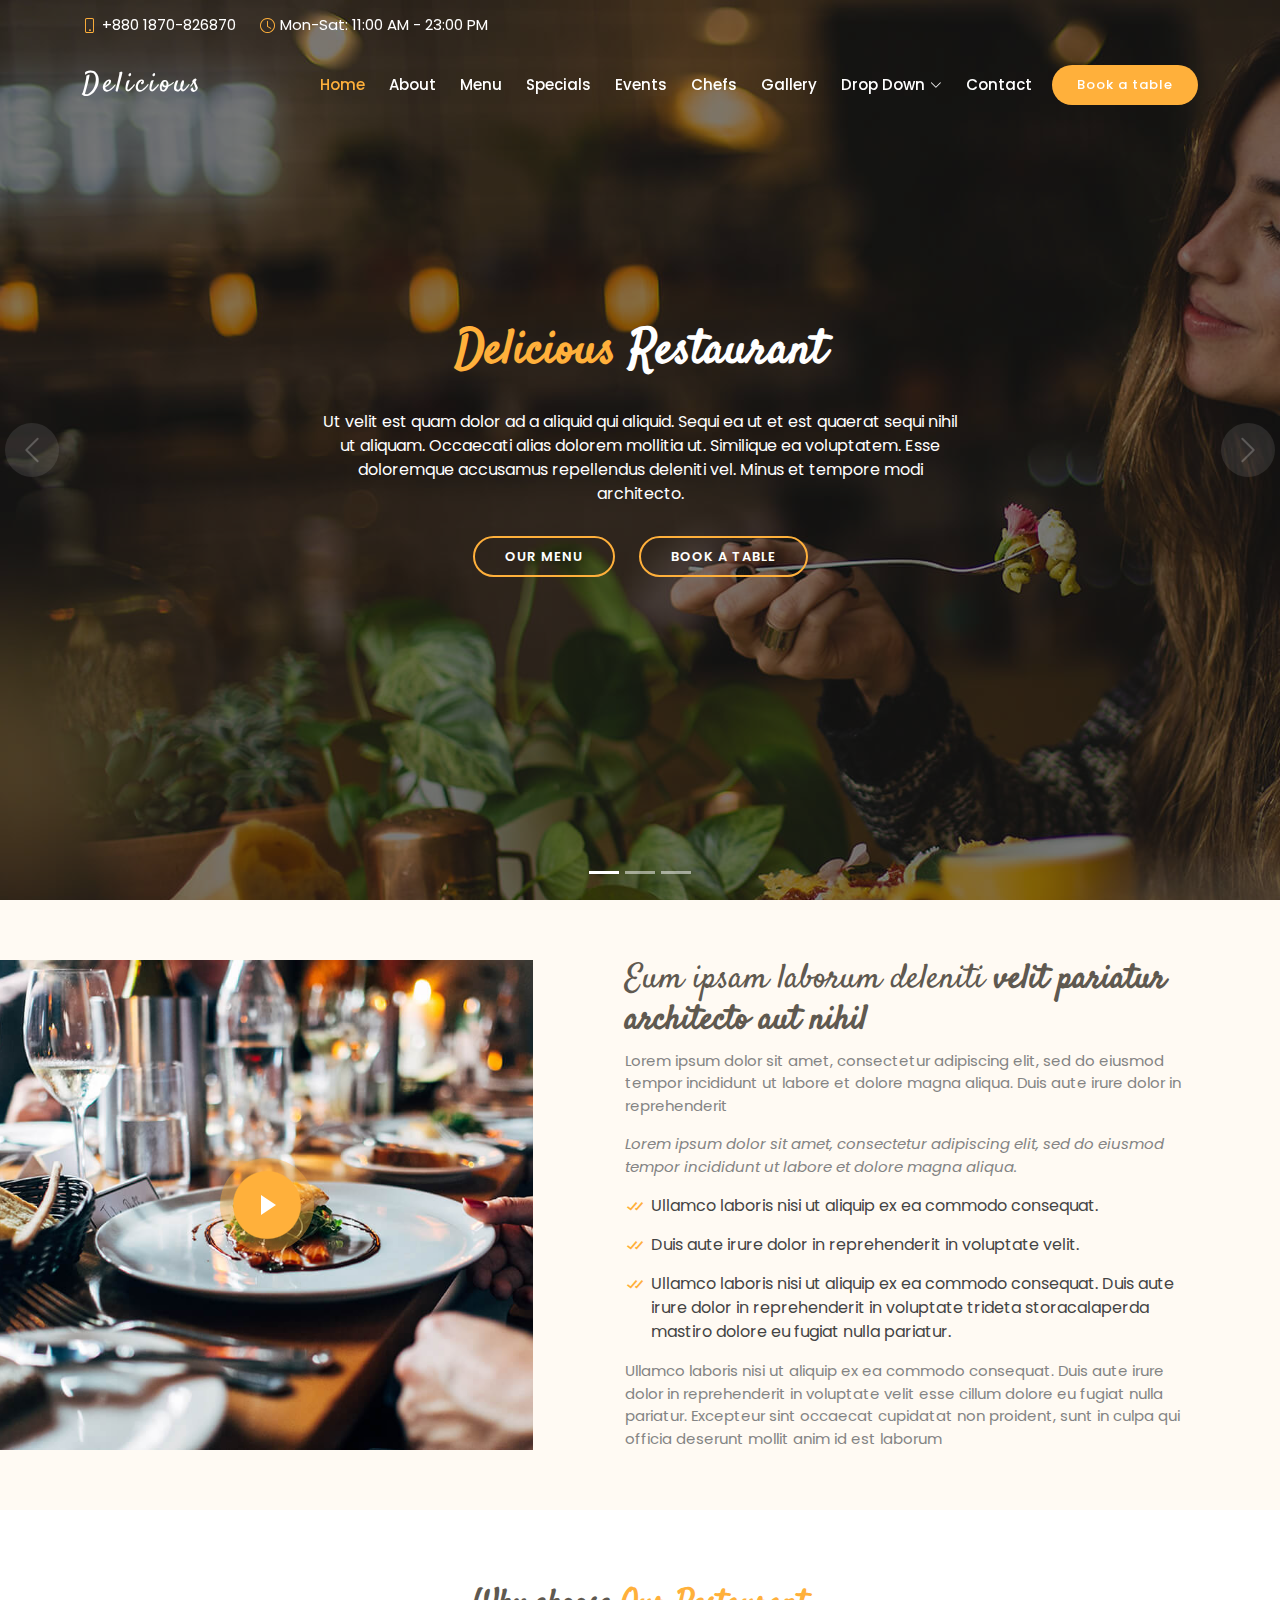
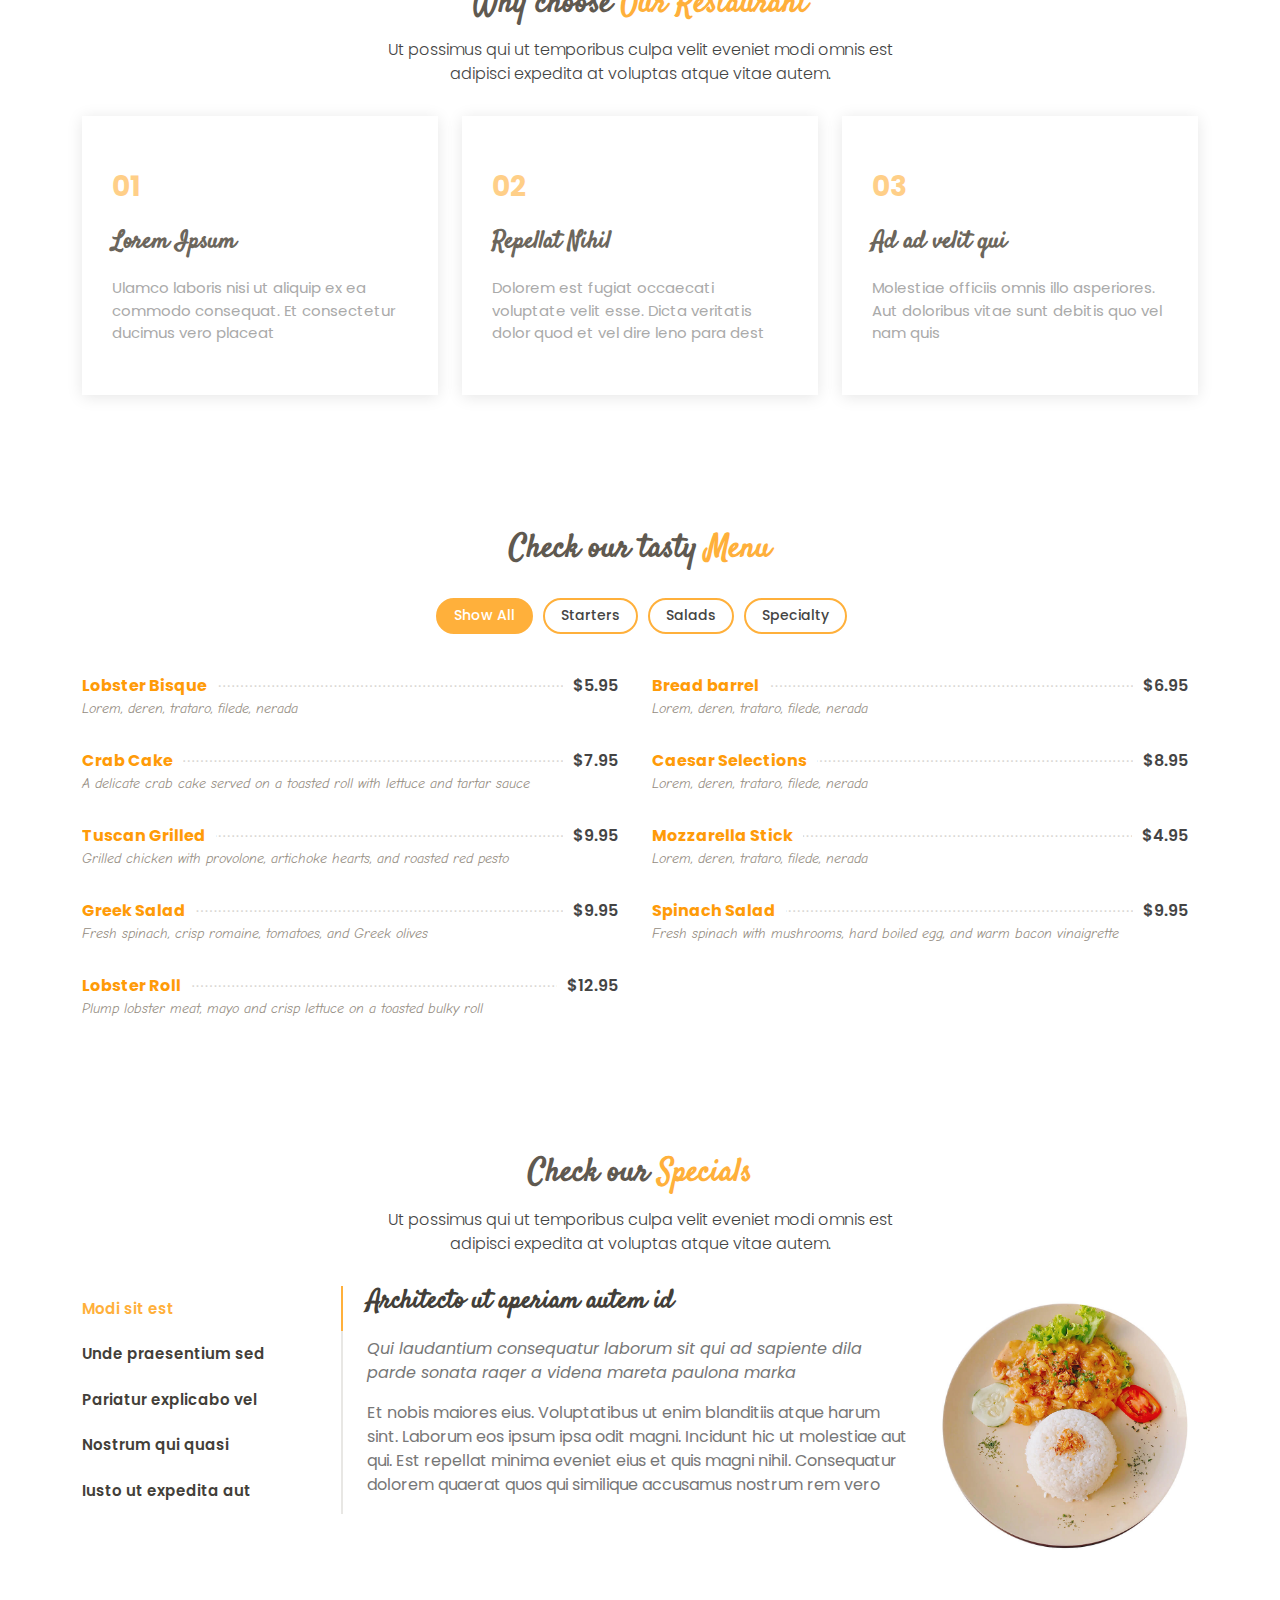
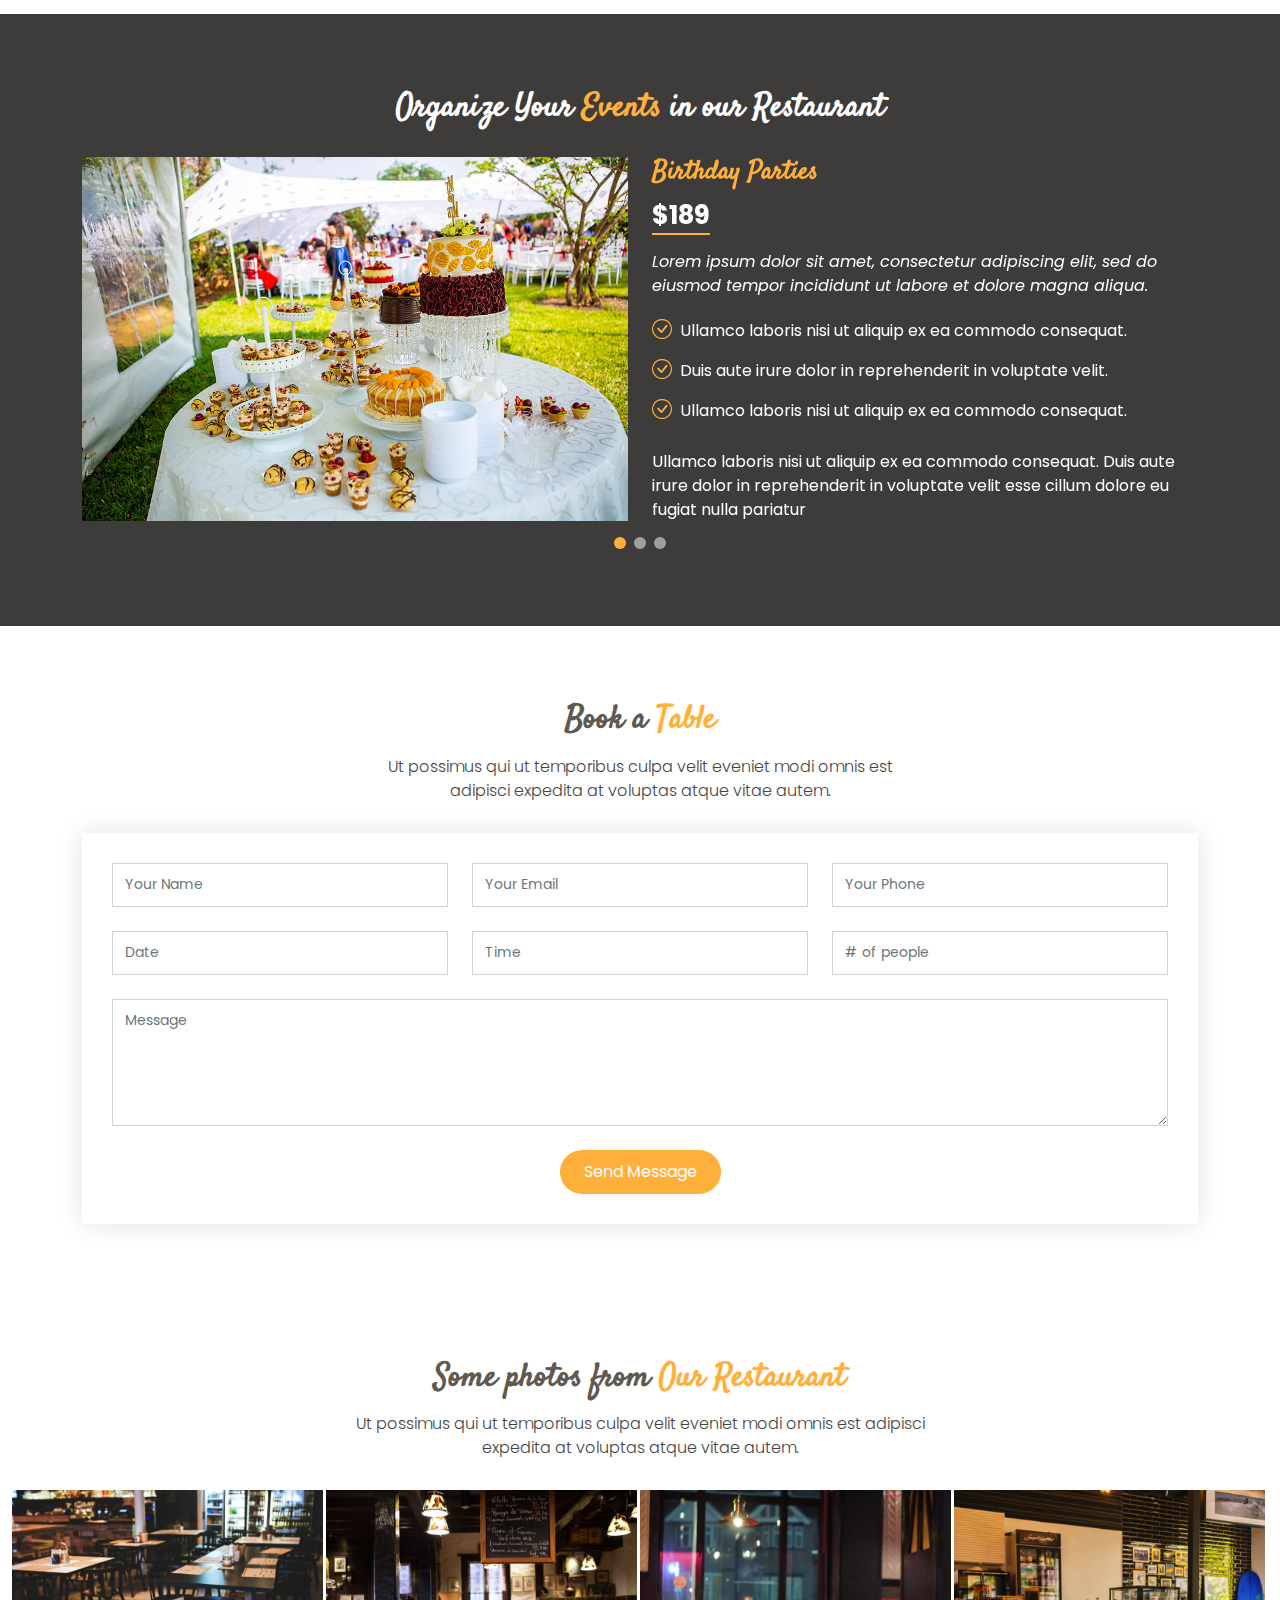
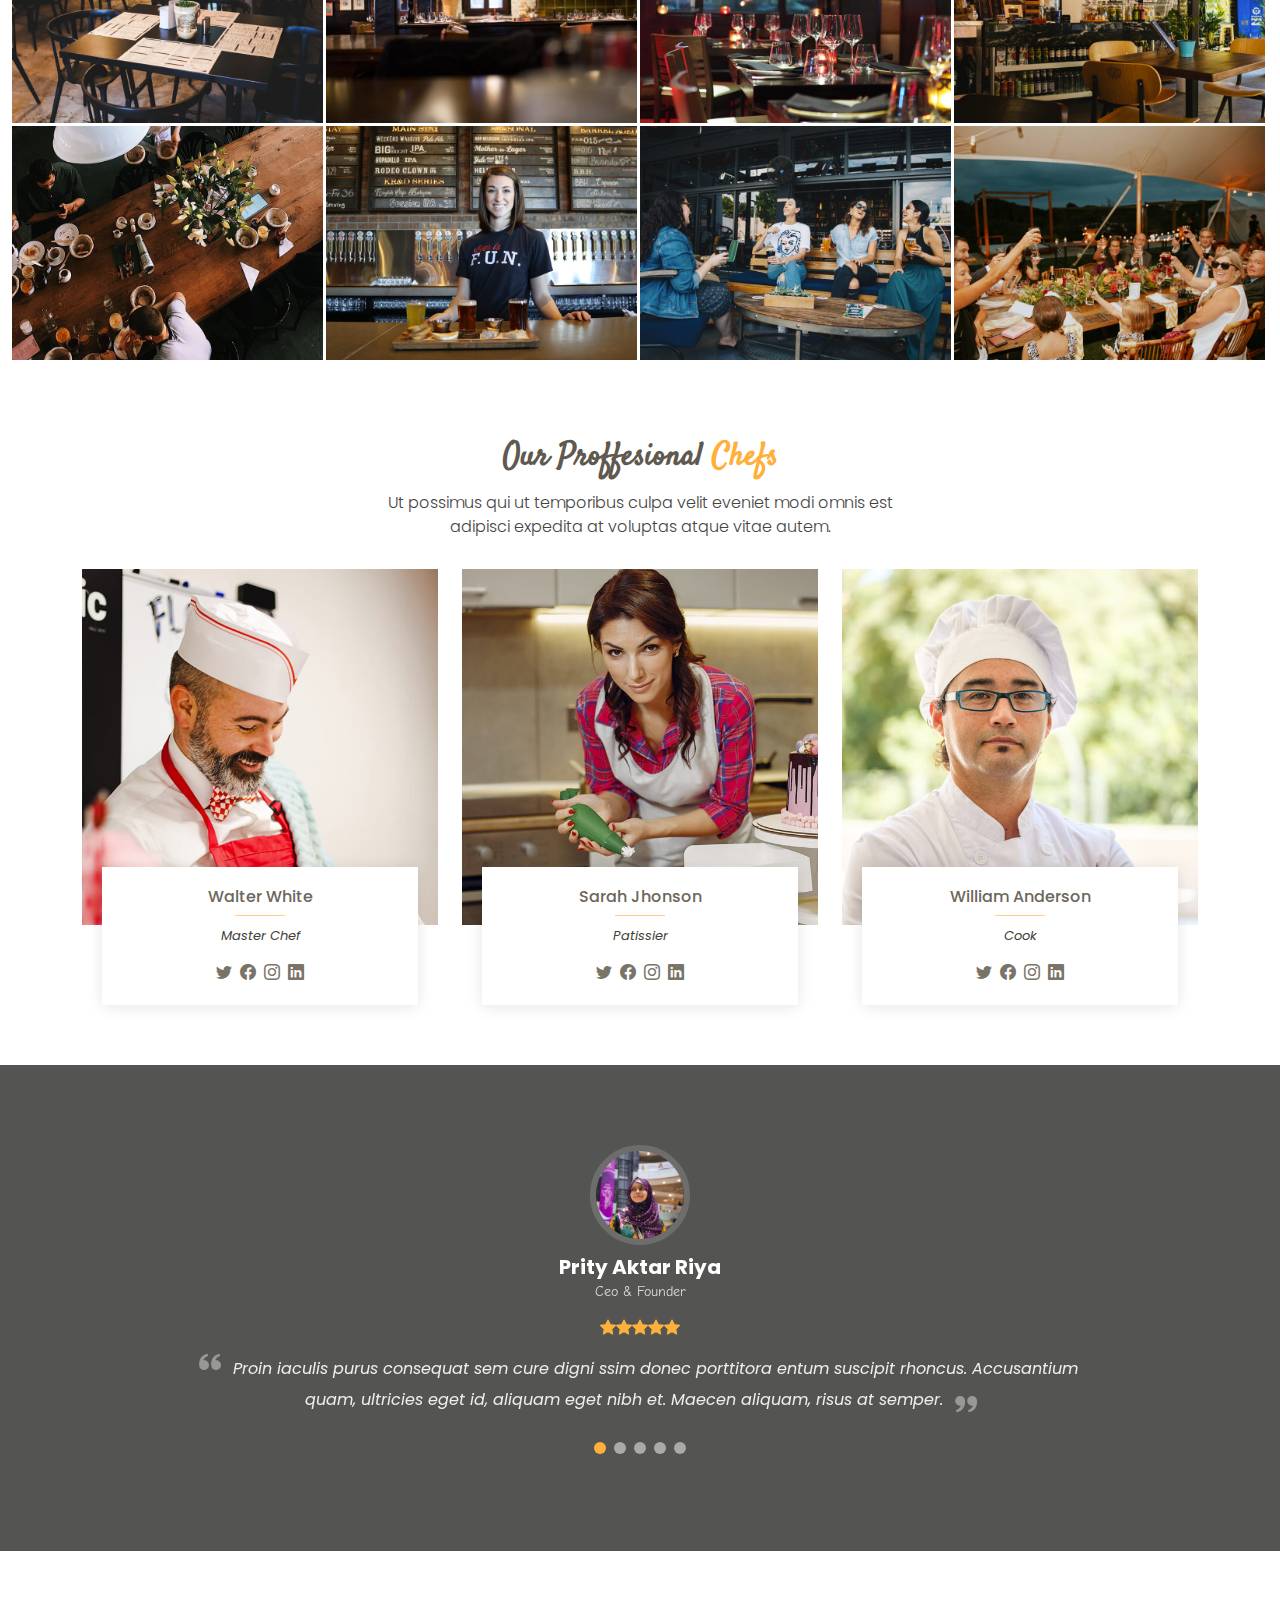
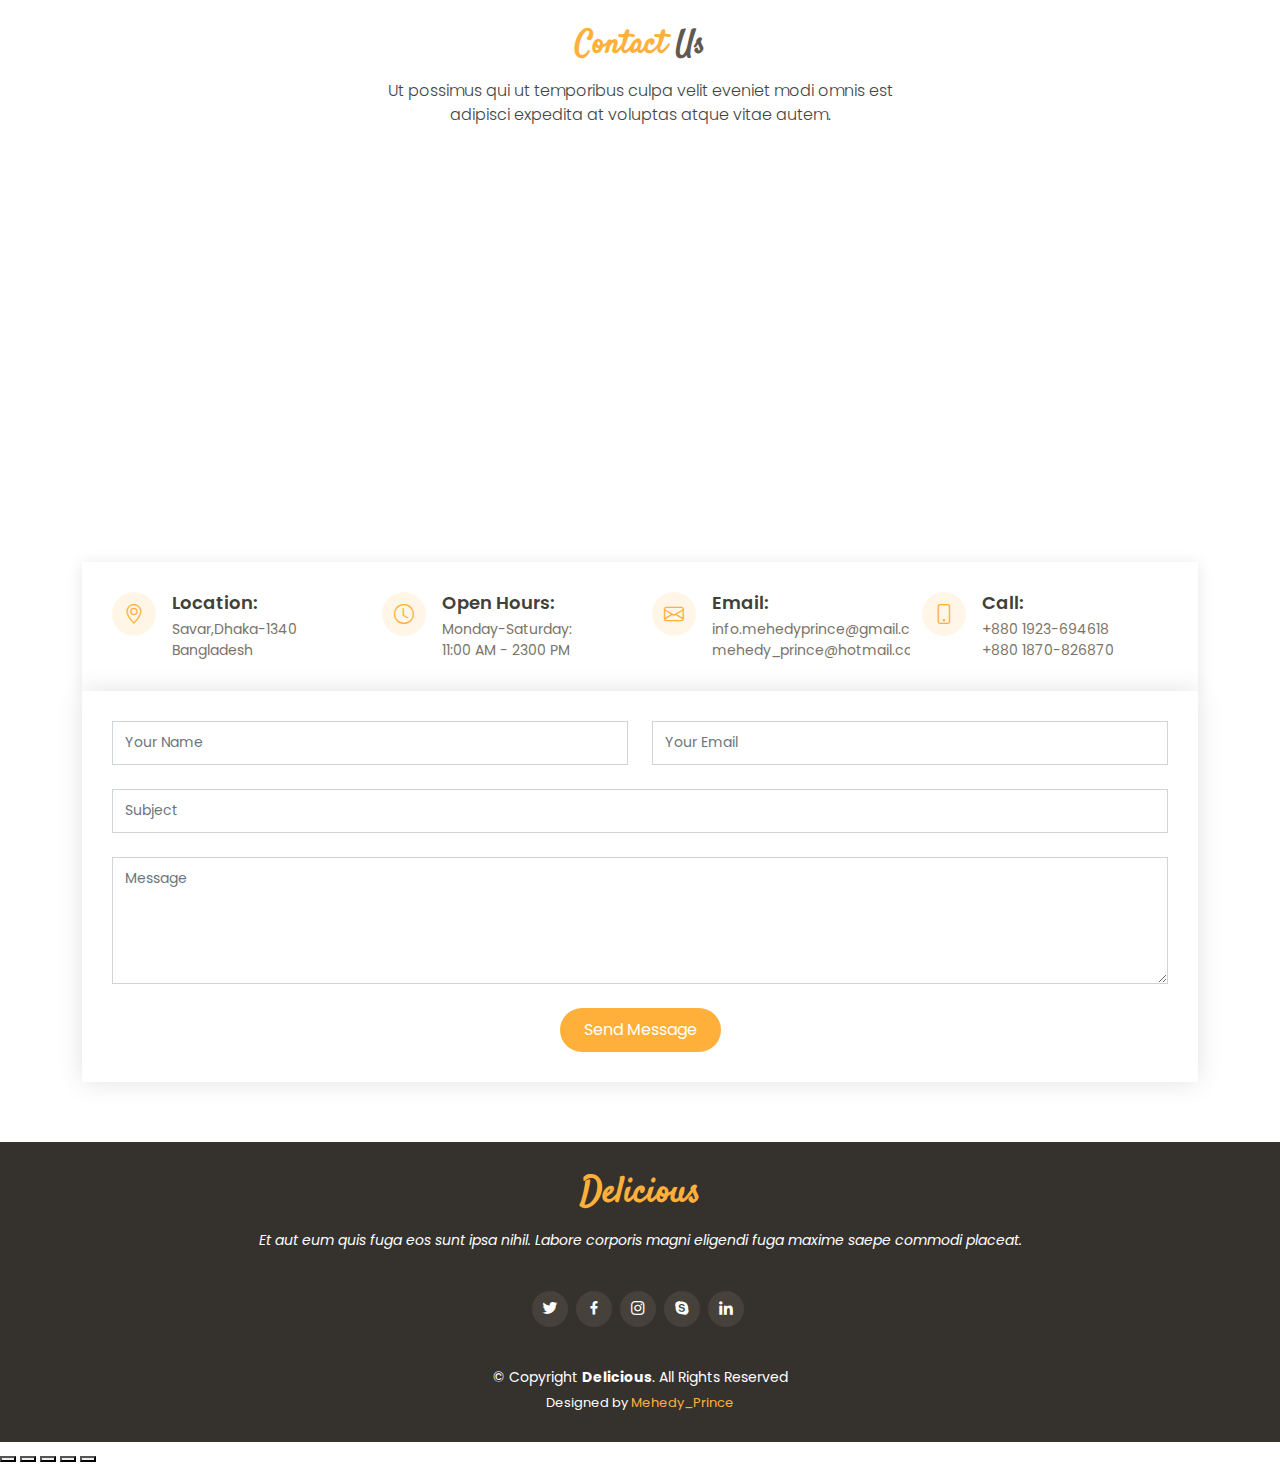
<file: index.html>
<!DOCTYPE html>
<html lang="en">

<head>
  <meta charset="utf-8">
  <meta content="width=device-width, initial-scale=1.0" name="viewport">

  <title>Delicious Index</title>
  <meta content="" name="description">
  <meta content="" name="keywords">

  <!-- Favicons -->
  <link href="assets/img/favicon.png" rel="icon">
  <link href="assets/img/apple-touch-icon.png" rel="apple-touch-icon">

  <!-- Google Fonts -->
  <link
    href="https://fonts.googleapis.com/css?family=Poppins:300,300i,400,400i,600,600i,700,700i|Satisfy|Comic+Neue:300,300i,400,400i,700,700i"
    rel="stylesheet">

  <!-- Vendor CSS Files -->
  <link href="assets/vendor/animate.css/animate.min.css" rel="stylesheet">
  <link href="assets/vendor/bootstrap/css/bootstrap.min.css" rel="stylesheet">
  <link href="assets/vendor/bootstrap-icons/bootstrap-icons.css" rel="stylesheet">
  <link href="assets/vendor/boxicons/css/boxicons.min.css" rel="stylesheet">
  <link href="assets/vendor/glightbox/css/glightbox.min.css" rel="stylesheet">
  <link href="assets/vendor/swiper/swiper-bundle.min.css" rel="stylesheet">

  <!-- Template Main CSS File -->
  <link href="assets/css/style.css" rel="stylesheet">

</head>

<body>

  <!-- ======= Top Bar ======= -->
  <section id="topbar" class="d-flex align-items-center fixed-top topbar-transparent">
    <div class="container-fluid container-xl d-flex align-items-center justify-content-center justify-content-lg-start">
      <i class="bi bi-phone d-flex align-items-center"><span>+880 1870-826870</span></i>
      <i class="bi bi-clock ms-4 d-none d-lg-flex align-items-center"><span>Mon-Sat: 11:00 AM - 23:00 PM</span></i>
    </div>
  </section>

  <!-- ======= Header ======= -->
  <header id="header" class="fixed-top d-flex align-items-center header-transparent">
    <div class="container-fluid container-xl d-flex align-items-center justify-content-between">

      <div class="logo me-auto">
        <h1><a href="index.html">Delicious</a></h1>
        <!-- Uncomment below if you prefer to use an image logo -->
        <!-- <a href="index.html"><img src="assets/img/logo.png" alt="" class="img-fluid"></a>-->
      </div>

      <nav id="navbar" class="navbar order-last order-lg-0">
        <ul>
          <li><a class="nav-link scrollto active" href="#hero">Home</a></li>
          <li><a class="nav-link scrollto" href="#about">About</a></li>
          <li><a class="nav-link scrollto" href="#menu">Menu</a></li>
          <li><a class="nav-link scrollto" href="#specials">Specials</a></li>
          <li><a class="nav-link scrollto" href="#events">Events</a></li>
          <li><a class="nav-link scrollto" href="#chefs">Chefs</a></li>
          <li><a class="nav-link scrollto" href="#gallery">Gallery</a></li>
          <li class="dropdown"><a href="#"><span>Drop Down</span> <i class="bi bi-chevron-down"></i></a>
            <ul>
              <li><a href="#">Drop Down 1</a></li>
              <li class="dropdown"><a href="#"><span>Deep Drop Down</span> <i class="bi bi-chevron-right"></i></a>
                <ul>
                  <li><a href="#">Deep Drop Down 1</a></li>
                  <li><a href="#">Deep Drop Down 2</a></li>
                  <li><a href="#">Deep Drop Down 3</a></li>
                  <li><a href="#">Deep Drop Down 4</a></li>
                  <li><a href="#">Deep Drop Down 5</a></li>
                </ul>
              </li>
              <li><a href="#">Drop Down 2</a></li>
              <li><a href="#">Drop Down 3</a></li>
              <li><a href="#">Drop Down 4</a></li>
            </ul>
          </li>
          <li><a class="nav-link scrollto" href="#contact">Contact</a></li>
        </ul>
        <i class="bi bi-list mobile-nav-toggle"></i>
      </nav><!-- .navbar -->

      <a href="#book-a-table" class="book-a-table-btn scrollto">Book a table</a>

    </div>
  </header><!-- End Header -->

  <!-- ======= Hero Section ======= -->
  <section id="hero">
    <div class="hero-container">
      <div id="heroCarousel" data-bs-interval="5000" class="carousel slide carousel-fade" data-bs-ride="carousel">

        <ol class="carousel-indicators" id="hero-carousel-indicators"></ol>

        <div class="carousel-inner" role="listbox">

          <!-- Slide 1 -->
          <div class="carousel-item active" style="background: fixed; background-image: url(assets/img/slide/slide-1.jpg);">
            <div class="carousel-container">
              <div class="carousel-content">
                <h2 class="animate__animated animate__fadeInDown"><span>Delicious</span> Restaurant</h2>
                <p class="animate__animated animate__fadeInUp">Ut velit est quam dolor ad a aliquid qui aliquid. Sequi
                  ea ut et est quaerat sequi nihil ut aliquam. Occaecati alias dolorem mollitia ut. Similique ea
                  voluptatem. Esse doloremque accusamus repellendus deleniti vel. Minus et tempore modi architecto.</p>
                <div>
                  <a href="#menu" class="btn-menu animate__animated animate__fadeInUp scrollto">Our Menu</a>
                  <a href="#book-a-table" class="btn-book animate__animated animate__fadeInUp scrollto">Book a Table</a>
                </div>
              </div>
            </div>
          </div>

          <!-- Slide 2 -->
          <div class="carousel-item" style="background: fixed; background-image: url(assets/img/slide/slide-2.jpg);">
            <div class="carousel-container">
              <div class="carousel-content">
                <h2 class="animate__animated animate__fadeInDown">Lorem Ipsum Dolor</h2>
                <p class="animate__animated animate__fadeInUp">Ut velit est quam dolor ad a aliquid qui aliquid. Sequi
                  ea ut et est quaerat sequi nihil ut aliquam. Occaecati alias dolorem mollitia ut. Similique ea
                  voluptatem. Esse doloremque accusamus repellendus deleniti vel. Minus et tempore modi architecto.</p>
                <div>
                  <a href="#menu" class="btn-menu animate__animated animate__fadeInUp scrollto">Our Menu</a>
                  <a href="#book-a-table" class="btn-book animate__animated animate__fadeInUp scrollto">Book a Table</a>
                </div>
              </div>
            </div>
          </div>

          <!-- Slide 3 -->
          <div class="carousel-item" style="background: fixed; background-image: url(assets/img/slide/slide-3.jpg);">
            <div class="carousel-container">
              <div class="carousel-content">
                <h2 class="animate__animated animate__fadeInDown">Sequi ea ut et est quaerat</h2>
                <p class="animate__animated animate__fadeInUp">Ut velit est quam dolor ad a aliquid qui aliquid. Sequi
                  ea ut et est quaerat sequi nihil ut aliquam. Occaecati alias dolorem mollitia ut. Similique ea
                  voluptatem. Esse doloremque accusamus repellendus deleniti vel. Minus et tempore modi architecto.</p>
                <div>
                  <a href="#menu" class="btn-menu animate__animated animate__fadeInUp scrollto">Our Menu</a>
                  <a href="#book-a-table" class="btn-book animate__animated animate__fadeInUp scrollto">Book a Table</a>
                </div>
              </div>
            </div>
          </div>

        </div>

        <a class="carousel-control-prev" href="#heroCarousel" role="button" data-bs-slide="prev">
          <span class="carousel-control-prev-icon bi bi-chevron-left" aria-hidden="true"></span>
        </a>

        <a class="carousel-control-next" href="#heroCarousel" role="button" data-bs-slide="next">
          <span class="carousel-control-next-icon bi bi-chevron-right" aria-hidden="true"></span>
        </a>

      </div>
    </div>
  </section><!-- End Hero -->

  <main id="main">

    <!-- ======= About Section ======= -->
    <section id="about" class="about">
      <div class="container-fluid">

        <div class="row">

          <div class="col-lg-5 align-items-stretch video-box" style='background-image: url("assets/img/about.jpg");'>
            <a href="https://www.youtube.com/watch?v=jDDaplaOz7Q" class="venobox play-btn mb-4" data-vbtype="video"
              data-autoplay="true"></a>
          </div>

          <div class="col-lg-7 d-flex flex-column justify-content-center align-items-stretch">

            <div class="content">
              <h3>Eum ipsam laborum deleniti <strong>velit pariatur architecto aut nihil</strong></h3>
              <p>
                Lorem ipsum dolor sit amet, consectetur adipiscing elit, sed do eiusmod tempor incididunt ut labore et
                dolore magna aliqua. Duis aute irure dolor in reprehenderit
              </p>
              <p class="fst-italic">
                Lorem ipsum dolor sit amet, consectetur adipiscing elit, sed do eiusmod tempor incididunt ut labore et
                dolore
                magna aliqua.
              </p>
              <ul>
                <li><i class="bx bx-check-double"></i> Ullamco laboris nisi ut aliquip ex ea commodo consequat.</li>
                <li><i class="bx bx-check-double"></i> Duis aute irure dolor in reprehenderit in voluptate velit.</li>
                <li><i class="bx bx-check-double"></i> Ullamco laboris nisi ut aliquip ex ea commodo consequat. Duis
                  aute irure dolor in reprehenderit in voluptate trideta storacalaperda mastiro dolore eu fugiat nulla
                  pariatur.</li>
              </ul>
              <p>
                Ullamco laboris nisi ut aliquip ex ea commodo consequat. Duis aute irure dolor in reprehenderit in
                voluptate
                velit esse cillum dolore eu fugiat nulla pariatur. Excepteur sint occaecat cupidatat non proident, sunt
                in
                culpa qui officia deserunt mollit anim id est laborum
              </p>
            </div>

          </div>

        </div>

      </div>
    </section><!-- End About Section -->

    <!-- ======= Whu Us Section ======= -->
    <section id="why-us" class="why-us">
      <div class="container">

        <div class="section-title">
          <h2>Why choose <span>Our Restaurant</span></h2>
          <p>Ut possimus qui ut temporibus culpa velit eveniet modi omnis est adipisci expedita at voluptas atque vitae
            autem.</p>
        </div>

        <div class="row">

          <div class="col-lg-4">
            <div class="box">
              <span>01</span>
              <h4>Lorem Ipsum</h4>
              <p>Ulamco laboris nisi ut aliquip ex ea commodo consequat. Et consectetur ducimus vero placeat</p>
            </div>
          </div>

          <div class="col-lg-4 mt-4 mt-lg-0">
            <div class="box">
              <span>02</span>
              <h4>Repellat Nihil</h4>
              <p>Dolorem est fugiat occaecati voluptate velit esse. Dicta veritatis dolor quod et vel dire leno para
                dest</p>
            </div>
          </div>

          <div class="col-lg-4 mt-4 mt-lg-0">
            <div class="box">
              <span>03</span>
              <h4> Ad ad velit qui</h4>
              <p>Molestiae officiis omnis illo asperiores. Aut doloribus vitae sunt debitis quo vel nam quis</p>
            </div>
          </div>

        </div>

      </div>
    </section><!-- End Whu Us Section -->

    <!-- ======= Menu Section ======= -->
    <section id="menu" class="menu">
      <div class="container">

        <div class="section-title">
          <h2>Check our tasty <span>Menu</span></h2>
        </div>

        <div class="row">
          <div class="col-lg-12 d-flex justify-content-center">
            <ul id="menu-flters">
              <li data-filter="*" class="filter-active">Show All</li>
              <li data-filter=".filter-starters">Starters</li>
              <li data-filter=".filter-salads">Salads</li>
              <li data-filter=".filter-specialty">Specialty</li>
            </ul>
          </div>
        </div>

        <div class="row menu-container">

          <div class="col-lg-6 menu-item filter-starters">
            <div class="menu-content">
              <a href="#">Lobster Bisque</a><span>$5.95</span>
            </div>
            <div class="menu-ingredients">
              Lorem, deren, trataro, filede, nerada
            </div>
          </div>

          <div class="col-lg-6 menu-item filter-specialty">
            <div class="menu-content">
              <a href="#">Bread barrel</a><span>$6.95</span>
            </div>
            <div class="menu-ingredients">
              Lorem, deren, trataro, filede, nerada
            </div>
          </div>

          <div class="col-lg-6 menu-item filter-starters">
            <div class="menu-content">
              <a href="#">Crab Cake</a><span>$7.95</span>
            </div>
            <div class="menu-ingredients">
              A delicate crab cake served on a toasted roll with lettuce and tartar sauce
            </div>
          </div>

          <div class="col-lg-6 menu-item filter-salads">
            <div class="menu-content">
              <a href="#">Caesar Selections</a><span>$8.95</span>
            </div>
            <div class="menu-ingredients">
              Lorem, deren, trataro, filede, nerada
            </div>
          </div>

          <div class="col-lg-6 menu-item filter-specialty">
            <div class="menu-content">
              <a href="#">Tuscan Grilled</a><span>$9.95</span>
            </div>
            <div class="menu-ingredients">
              Grilled chicken with provolone, artichoke hearts, and roasted red pesto
            </div>
          </div>

          <div class="col-lg-6 menu-item filter-starters">
            <div class="menu-content">
              <a href="#">Mozzarella Stick</a><span>$4.95</span>
            </div>
            <div class="menu-ingredients">
              Lorem, deren, trataro, filede, nerada
            </div>
          </div>

          <div class="col-lg-6 menu-item filter-salads">
            <div class="menu-content">
              <a href="#">Greek Salad</a><span>$9.95</span>
            </div>
            <div class="menu-ingredients">
              Fresh spinach, crisp romaine, tomatoes, and Greek olives
            </div>
          </div>

          <div class="col-lg-6 menu-item filter-salads">
            <div class="menu-content">
              <a href="#">Spinach Salad</a><span>$9.95</span>
            </div>
            <div class="menu-ingredients">
              Fresh spinach with mushrooms, hard boiled egg, and warm bacon vinaigrette
            </div>
          </div>

          <div class="col-lg-6 menu-item filter-specialty">
            <div class="menu-content">
              <a href="#">Lobster Roll</a><span>$12.95</span>
            </div>
            <div class="menu-ingredients">
              Plump lobster meat, mayo and crisp lettuce on a toasted bulky roll
            </div>
          </div>

        </div>

      </div>
    </section><!-- End Menu Section -->

    <!-- ======= Specials Section ======= -->
    <section id="specials" class="specials">
      <div class="container">

        <div class="section-title">
          <h2>Check our <span>Specials</span></h2>
          <p>Ut possimus qui ut temporibus culpa velit eveniet modi omnis est adipisci expedita at voluptas atque vitae
            autem.</p>
        </div>

        <div class="row">
          <div class="col-lg-3">
            <ul class="nav nav-tabs flex-column">
              <li class="nav-item">
                <a class="nav-link active show" data-bs-toggle="tab" href="#tab-1">Modi sit est</a>
              </li>
              <li class="nav-item">
                <a class="nav-link" data-bs-toggle="tab" href="#tab-2">Unde praesentium sed</a>
              </li>
              <li class="nav-item">
                <a class="nav-link" data-bs-toggle="tab" href="#tab-3">Pariatur explicabo vel</a>
              </li>
              <li class="nav-item">
                <a class="nav-link" data-bs-toggle="tab" href="#tab-4">Nostrum qui quasi</a>
              </li>
              <li class="nav-item">
                <a class="nav-link" data-bs-toggle="tab" href="#tab-5">Iusto ut expedita aut</a>
              </li>
            </ul>
          </div>
          <div class="col-lg-9 mt-4 mt-lg-0">
            <div class="tab-content">
              <div class="tab-pane active show" id="tab-1">
                <div class="row">
                  <div class="col-lg-8 details order-2 order-lg-1">
                    <h3>Architecto ut aperiam autem id</h3>
                    <p class="fst-italic">Qui laudantium consequatur laborum sit qui ad sapiente dila parde sonata raqer
                      a videna mareta paulona marka</p>
                    <p>Et nobis maiores eius. Voluptatibus ut enim blanditiis atque harum sint. Laborum eos ipsum ipsa
                      odit magni. Incidunt hic ut molestiae aut qui. Est repellat minima eveniet eius et quis magni
                      nihil. Consequatur dolorem quaerat quos qui similique accusamus nostrum rem vero</p>
                  </div>
                  <div class="col-lg-4 text-center order-1 order-lg-2">
                    <img src="assets/img/specials-1.jpg" alt="" class="img-fluid">
                  </div>
                </div>
              </div>
              <div class="tab-pane" id="tab-2">
                <div class="row">
                  <div class="col-lg-8 details order-2 order-lg-1">
                    <h3>Et blanditiis nemo veritatis excepturi</h3>
                    <p class="fst-italic">Qui laudantium consequatur laborum sit qui ad sapiente dila parde sonata raqer
                      a videna mareta paulona marka</p>
                    <p>Ea ipsum voluptatem consequatur quis est. Illum error ullam omnis quia et reiciendis sunt sunt
                      est. Non aliquid repellendus itaque accusamus eius et velit ipsa voluptates. Optio nesciunt eaque
                      beatae accusamus lerode pakto madirna desera vafle de nideran pal</p>
                  </div>
                  <div class="col-lg-4 text-center order-1 order-lg-2">
                    <img src="assets/img/specials-2.jpg" alt="" class="img-fluid">
                  </div>
                </div>
              </div>
              <div class="tab-pane" id="tab-3">
                <div class="row">
                  <div class="col-lg-8 details order-2 order-lg-1">
                    <h3>Impedit facilis occaecati odio neque aperiam sit</h3>
                    <p class="fst-italic">Eos voluptatibus quo. Odio similique illum id quidem non enim fuga. Qui natus
                      non sunt dicta dolor et. In asperiores velit quaerat perferendis aut</p>
                    <p>Iure officiis odit rerum. Harum sequi eum illum corrupti culpa veritatis quisquam. Neque
                      necessitatibus illo rerum eum ut. Commodi ipsam minima molestiae sed laboriosam a iste odio. Earum
                      odit nesciunt fugiat sit ullam. Soluta et harum voluptatem optio quae</p>
                  </div>
                  <div class="col-lg-4 text-center order-1 order-lg-2">
                    <img src="assets/img/specials-3.jpg" alt="" class="img-fluid">
                  </div>
                </div>
              </div>
              <div class="tab-pane" id="tab-4">
                <div class="row">
                  <div class="col-lg-8 details order-2 order-lg-1">
                    <h3>Fuga dolores inventore laboriosam ut est accusamus laboriosam dolore</h3>
                    <p class="fst-italic">Totam aperiam accusamus. Repellat consequuntur iure voluptas iure porro quis
                      delectus</p>
                    <p>Eaque consequuntur consequuntur libero expedita in voluptas. Nostrum ipsam necessitatibus aliquam
                      fugiat debitis quis velit. Eum ex maxime error in consequatur corporis atque. Eligendi asperiores
                      sed qui veritatis aperiam quia a laborum inventore</p>
                  </div>
                  <div class="col-lg-4 text-center order-1 order-lg-2">
                    <img src="assets/img/specials-4.jpg" alt="" class="img-fluid">
                  </div>
                </div>
              </div>
              <div class="tab-pane" id="tab-5">
                <div class="row">
                  <div class="col-lg-8 details order-2 order-lg-1">
                    <h3>Est eveniet ipsam sindera pad rone matrelat sando reda</h3>
                    <p class="fst-italic">Omnis blanditiis saepe eos autem qui sunt debitis porro quia.</p>
                    <p>Exercitationem nostrum omnis. Ut reiciendis repudiandae minus. Omnis recusandae ut non quam ut
                      quod eius qui. Ipsum quia odit vero atque qui quibusdam amet. Occaecati sed est sint aut vitae
                      molestiae voluptate vel</p>
                  </div>
                  <div class="col-lg-4 text-center order-1 order-lg-2">
                    <img src="assets/img/specials-5.jpg" alt="" class="img-fluid">
                  </div>
                </div>
              </div>
            </div>
          </div>
        </div>

      </div>
    </section><!-- End Specials Section -->

    <!-- ======= Events Section ======= -->
    <section id="events" class="events">
      <div class="container">

        <div class="section-title">
          <h2>Organize Your <span>Events</span> in our Restaurant</h2>
        </div>

        <div class="events-slider swiper">
          <div class="swiper-wrapper">

            <div class="swiper-slide">
              <div class="row event-item">
                <div class="col-lg-6">
                  <img src="assets/img/event-birthday.jpg" class="img-fluid" alt="">
                </div>
                <div class="col-lg-6 pt-4 pt-lg-0 content">
                  <h3>Birthday Parties</h3>
                  <div class="price">
                    <p><span>$189</span></p>
                  </div>
                  <p class="fst-italic">
                    Lorem ipsum dolor sit amet, consectetur adipiscing elit, sed do eiusmod tempor incididunt ut labore
                    et dolore
                    magna aliqua.
                  </p>
                  <ul>
                    <li><i class="bi bi-check-circle"></i> Ullamco laboris nisi ut aliquip ex ea commodo consequat.</li>
                    <li><i class="bi bi-check-circle"></i> Duis aute irure dolor in reprehenderit in voluptate velit.
                    </li>
                    <li><i class="bi bi-check-circle"></i> Ullamco laboris nisi ut aliquip ex ea commodo consequat.</li>
                  </ul>
                  <p>
                    Ullamco laboris nisi ut aliquip ex ea commodo consequat. Duis aute irure dolor in reprehenderit in
                    voluptate
                    velit esse cillum dolore eu fugiat nulla pariatur
                  </p>
                </div>
              </div>
            </div><!-- End testimonial item -->

            <div class="swiper-slide">
              <div class="row event-item">
                <div class="col-lg-6">
                  <img src="assets/img/event-private.jpg" class="img-fluid" alt="">
                </div>
                <div class="col-lg-6 pt-4 pt-lg-0 content">
                  <h3>Private Parties</h3>
                  <div class="price">
                    <p><span>$290</span></p>
                  </div>
                  <p class="fst-italic">
                    Lorem ipsum dolor sit amet, consectetur adipiscing elit, sed do eiusmod tempor incididunt ut labore
                    et dolore
                    magna aliqua.
                  </p>
                  <ul>
                    <li><i class="bi bi-check-circle"></i> Ullamco laboris nisi ut aliquip ex ea commodo consequat.</li>
                    <li><i class="bi bi-check-circle"></i> Duis aute irure dolor in reprehenderit in voluptate velit.
                    </li>
                    <li><i class="bi bi-check-circle"></i> Ullamco laboris nisi ut aliquip ex ea commodo consequat.</li>
                  </ul>
                  <p>
                    Ullamco laboris nisi ut aliquip ex ea commodo consequat. Duis aute irure dolor in reprehenderit in
                    voluptate
                    velit esse cillum dolore eu fugiat nulla pariatur
                  </p>
                </div>
              </div>
            </div><!-- End testimonial item -->

            <div class="swiper-slide">
              <div class="row event-item">
                <div class="col-lg-6">
                  <img src="assets/img/event-custom.jpg" class="img-fluid" alt="">
                </div>
                <div class="col-lg-6 pt-4 pt-lg-0 content">
                  <h3>Custom Parties</h3>
                  <div class="price">
                    <p><span>$99</span></p>
                  </div>
                  <p class="fst-italic">
                    Lorem ipsum dolor sit amet, consectetur adipiscing elit, sed do eiusmod tempor incididunt ut labore
                    et dolore
                    magna aliqua.
                  </p>
                  <ul>
                    <li><i class="bi bi-check-circle"></i> Ullamco laboris nisi ut aliquip ex ea commodo consequat.</li>
                    <li><i class="bi bi-check-circle"></i> Duis aute irure dolor in reprehenderit in voluptate velit.
                    </li>
                    <li><i class="bi bi-check-circle"></i> Ullamco laboris nisi ut aliquip ex ea commodo consequat.</li>
                  </ul>
                  <p>
                    Ullamco laboris nisi ut aliquip ex ea commodo consequat. Duis aute irure dolor in reprehenderit in
                    voluptate
                    velit esse cillum dolore eu fugiat nulla pariatur
                  </p>
                </div>
              </div>
            </div><!-- End testimonial item -->

          </div>
          <div class="swiper-pagination"></div>
        </div>

      </div>
    </section><!-- End Events Section -->

    <!-- ======= Book A Table Section ======= -->
    <section id="book-a-table" class="book-a-table">
      <div class="container">

        <div class="section-title">
          <h2>Book a <span>Table</span></h2>
          <p>Ut possimus qui ut temporibus culpa velit eveniet modi omnis est adipisci expedita at voluptas atque vitae
            autem.</p>
        </div>

        <form action="forms/book-a-table.php" method="post" role="form" class="php-email-form">
          <div class="row">
            <div class="col-lg-4 col-md-6 form-group">
              <input type="text" name="name" class="form-control" id="name" placeholder="Your Name" data-rule="minlen:4"
                data-msg="Please enter at least 4 chars">
              <div class="validate"></div>
            </div>
            <div class="col-lg-4 col-md-6 form-group mt-3 mt-md-0">
              <input type="email" class="form-control" name="email" id="email" placeholder="Your Email"
                data-rule="email" data-msg="Please enter a valid email">
              <div class="validate"></div>
            </div>
            <div class="col-lg-4 col-md-6 form-group mt-3 mt-md-0">
              <input type="text" class="form-control" name="phone" id="phone" placeholder="Your Phone"
                data-rule="minlen:4" data-msg="Please enter at least 4 chars">
              <div class="validate"></div>
            </div>
            <div class="col-lg-4 col-md-6 form-group mt-3">
              <input type="text" name="date" class="form-control" id="date" placeholder="Date" data-rule="minlen:4"
                data-msg="Please enter at least 4 chars">
              <div class="validate"></div>
            </div>
            <div class="col-lg-4 col-md-6 form-group mt-3">
              <input type="text" class="form-control" name="time" id="time" placeholder="Time" data-rule="minlen:4"
                data-msg="Please enter at least 4 chars">
              <div class="validate"></div>
            </div>
            <div class="col-lg-4 col-md-6 form-group mt-3">
              <input type="number" class="form-control" name="people" id="people" placeholder="# of people"
                data-rule="minlen:1" data-msg="Please enter at least 1 chars">
              <div class="validate"></div>
            </div>
          </div>
          <div class="form-group mt-3">
            <textarea class="form-control" name="message" rows="5" placeholder="Message"></textarea>
            <div class="validate"></div>
          </div>
          <div class="mb-3">
            <div class="loading">Loading</div>
            <div class="error-message"></div>
            <div class="sent-message">Your booking request was sent. We will call back or send an Email to confirm your
              reservation. Thank you!</div>
          </div>
          <div class="text-center"><button type="submit">Send Message</button></div>
        </form>

      </div>
    </section><!-- End Book A Table Section -->

    <!-- ======= Gallery Section ======= -->
    <section id="gallery" class="gallery">
      <div class="container-fluid">

        <div class="section-title">
          <h2>Some photos from <span>Our Restaurant</span></h2>
          <p>Ut possimus qui ut temporibus culpa velit eveniet modi omnis est adipisci expedita at voluptas atque vitae
            autem.</p>
        </div>

        <div class="row g-0">

          <div class="col-lg-3 col-md-4">
            <div class="gallery-item">
              <a href="assets/img/gallery/gallery-1.jpg" class="gallery-lightbox">
                <img src="assets/img/gallery/gallery-1.jpg" alt="" class="img-fluid">
              </a>
            </div>
          </div>

          <div class="col-lg-3 col-md-4">
            <div class="gallery-item">
              <a href="assets/img/gallery/gallery-2.jpg" class="gallery-lightbox">
                <img src="assets/img/gallery/gallery-2.jpg" alt="" class="img-fluid">
              </a>
            </div>
          </div>

          <div class="col-lg-3 col-md-4">
            <div class="gallery-item">
              <a href="assets/img/gallery/gallery-3.jpg" class="gallery-lightbox">
                <img src="assets/img/gallery/gallery-3.jpg" alt="" class="img-fluid">
              </a>
            </div>
          </div>

          <div class="col-lg-3 col-md-4">
            <div class="gallery-item">
              <a href="assets/img/gallery/gallery-4.jpg" class="gallery-lightbox">
                <img src="assets/img/gallery/gallery-4.jpg" alt="" class="img-fluid">
              </a>
            </div>
          </div>

          <div class="col-lg-3 col-md-4">
            <div class="gallery-item">
              <a href="assets/img/gallery/gallery-5.jpg" class="gallery-lightbox">
                <img src="assets/img/gallery/gallery-5.jpg" alt="" class="img-fluid">
              </a>
            </div>
          </div>

          <div class="col-lg-3 col-md-4">
            <div class="gallery-item">
              <a href="assets/img/gallery/gallery-6.jpg" class="gallery-lightbox">
                <img src="assets/img/gallery/gallery-6.jpg" alt="" class="img-fluid">
              </a>
            </div>
          </div>

          <div class="col-lg-3 col-md-4">
            <div class="gallery-item">
              <a href="assets/img/gallery/gallery-7.jpg" class="gallery-lightbox">
                <img src="assets/img/gallery/gallery-7.jpg" alt="" class="img-fluid">
              </a>
            </div>
          </div>

          <div class="col-lg-3 col-md-4">
            <div class="gallery-item">
              <a href="assets/img/gallery/gallery-8.jpg" class="gallery-lightbox">
                <img src="assets/img/gallery/gallery-8.jpg" alt="" class="img-fluid">
              </a>
            </div>
          </div>

        </div>

      </div>
    </section><!-- End Gallery Section -->

    <!-- ======= Chefs Section ======= -->
    <section id="chefs" class="chefs">
      <div class="container">

        <div class="section-title">
          <h2>Our Proffesional <span>Chefs</span></h2>
          <p>Ut possimus qui ut temporibus culpa velit eveniet modi omnis est adipisci expedita at voluptas atque vitae
            autem.</p>
        </div>

        <div class="row">

          <div class="col-lg-4 col-md-6">
            <div class="member">
              <div class="pic"><img src="assets/img/chefs/chefs-1.jpg" class="img-fluid" alt=""></div>
              <div class="member-info">
                <h4>Walter White</h4>
                <span>Master Chef</span>
                <div class="social">
                  <a href=""><i class="bi bi-twitter"></i></a>
                  <a href="https://www.facebook.com/mehedyhasanprince.main/" target="_blank"><i
                      class="bi bi-facebook"></i></a>
                  <a href=""><i class="bi bi-instagram"></i></a>
                  <a href=""><i class="bi bi-linkedin"></i></a>
                </div>
              </div>
            </div>
          </div>

          <div class="col-lg-4 col-md-6">
            <div class="member">
              <div class="pic"><img src="assets/img/chefs/chefs-2.jpg" class="img-fluid" alt=""></div>
              <div class="member-info">
                <h4>Sarah Jhonson</h4>
                <span>Patissier</span>
                <div class="social">
                  <a href=""><i class="bi bi-twitter"></i></a>
                  <a href="https://www.facebook.com/mehedyhasanprince.main/" target="_blank"><i
                      class="bi bi-facebook"></i></a>
                  <a href=""><i class="bi bi-instagram"></i></a>
                  <a href=""><i class="bi bi-linkedin"></i></a>
                </div>
              </div>
            </div>
          </div>

          <div class="col-lg-4 col-md-6">
            <div class="member">
              <div class="pic"><img src="assets/img/chefs/chefs-3.jpg" class="img-fluid" alt=""></div>
              <div class="member-info">
                <h4>William Anderson</h4>
                <span>Cook</span>
                <div class="social">
                  <a href=""><i class="bi bi-twitter"></i></a>
                  <a href="https://www.facebook.com/mehedyhasanprince.main/" target="_blank"><i
                      class="bi bi-facebook"></i></a>
                  <a href=""><i class="bi bi-instagram"></i></a>
                  <a href=""><i class="bi bi-linkedin"></i></a>
                </div>
              </div>
            </div>
          </div>

        </div>

      </div>
    </section><!-- End Chefs Section -->

    <!-- ======= Testimonials Section ======= -->
    <section id="testimonials" class="testimonials">
      <div class="container position-relative">

        <div class="testimonials-slider swiper" data-aos="fade-up" data-aos-delay="100">
          <div class="swiper-wrapper">

            <div class="swiper-slide">
              <div class="testimonial-item">
                <img src="assets/img/testimonials/testimonials-1.jpg" class="testimonial-img" alt="">
                <h3>Prity Aktar Riya</h3>
                <h4>Ceo &amp; Founder</h4>
                <div class="stars">
                  <i class="bi bi-star-fill"></i><i class="bi bi-star-fill"></i><i class="bi bi-star-fill"></i><i
                    class="bi bi-star-fill"></i><i class="bi bi-star-fill"></i>
                </div>
                <p>
                  <i class="bx bxs-quote-alt-left quote-icon-left"></i>
                  Proin iaculis purus consequat sem cure digni ssim donec porttitora entum suscipit rhoncus. Accusantium
                  quam, ultricies eget id, aliquam eget nibh et. Maecen aliquam, risus at semper.
                  <i class="bx bxs-quote-alt-right quote-icon-right"></i>
                </p>
              </div>
            </div><!-- End testimonial item -->

            <div class="swiper-slide">
              <div class="testimonial-item">
                <img src="assets/img/testimonials/testimonials-2.jpg" class="testimonial-img" alt="">
                <h3>Nadia Anjum Nodi</h3>
                <h4>Proffesional Designer</h4>
                <div class="stars">
                  <i class="bi bi-star-fill"></i><i class="bi bi-star-fill"></i><i class="bi bi-star-fill"></i><i
                    class="bi bi-star-fill"></i><i class="bi bi-star-fill"></i>
                </div>
                <p>
                  <i class="bx bxs-quote-alt-left quote-icon-left"></i>
                  Export tempor illum tamen malis malis eram quae irure esse labore quem cillum quid cillum eram malis
                  quorum velit fore eram velit sunt aliqua noster fugiat irure amet legam anim culpa.
                  <i class="bx bxs-quote-alt-right quote-icon-right"></i>
                </p>
              </div>
            </div><!-- End testimonial item -->

            <div class="swiper-slide">
              <div class="testimonial-item">
                <img src="assets/img/testimonials/testimonials-3.jpg" class="testimonial-img" alt="">
                <h3>Sawon Hossen Shemul</h3>
                <h4>Store Owner</h4>
                <div class="stars">
                  <i class="bi bi-star-fill"></i><i class="bi bi-star-fill"></i><i class="bi bi-star-fill"></i><i
                    class="bi bi-star-fill"></i><i class="bi bi-star-fill"></i>
                </div>
                <p>
                  <i class="bx bxs-quote-alt-left quote-icon-left"></i>
                  Enim nisi quem export duis labore cillum quae magna enim sint quorum nulla quem veniam duis minim
                  tempor labore quem eram duis noster aute amet eram fore quis sint minim.
                  <i class="bx bxs-quote-alt-right quote-icon-right"></i>
                </p>
              </div>
            </div><!-- End testimonial item -->

            <div class="swiper-slide">
              <div class="testimonial-item">
                <img src="assets/img/testimonials/testimonials-4.jpg" class="testimonial-img" alt="">
                <h3>Sheikh Ahmed Safin</h3>
                <h4>Freelancer</h4>
                <div class="stars">
                  <i class="bi bi-star-fill"></i><i class="bi bi-star-fill"></i><i class="bi bi-star-fill"></i><i
                    class="bi bi-star-fill"></i><i class="bi bi-star-fill"></i>
                </div>
                <p>
                  <i class="bx bxs-quote-alt-left quote-icon-left"></i>
                  Fugiat enim eram quae cillum dolore dolor amet nulla culpa multos export minim fugiat minim velit
                  minim dolor enim duis veniam ipsum anim magna sunt elit fore quem dolore labore illum veniam.
                  <i class="bx bxs-quote-alt-right quote-icon-right"></i>
                </p>
              </div>
            </div><!-- End testimonial item -->

            <div class="swiper-slide">
              <div class="testimonial-item">
                <img src="assets/img/testimonials/testimonials-5.jpg" class="testimonial-img" alt="">
                <h3>Ariyan Sayed</h3>
                <h4>Entrepreneur</h4>
                <div class="stars">
                  <i class="bi bi-star-fill"></i><i class="bi bi-star-fill"></i><i class="bi bi-star-fill"></i><i
                    class="bi bi-star-fill"></i><i class="bi bi-star-fill"></i>
                </div>
                <p>
                  <i class="bx bxs-quote-alt-left quote-icon-left"></i>
                  Quis quorum aliqua sint quem legam fore sunt eram irure aliqua veniam tempor noster veniam enim culpa
                  labore duis sunt culpa nulla illum cillum fugiat legam esse veniam culpa fore nisi cillum quid.
                  <i class="bx bxs-quote-alt-right quote-icon-right"></i>
                </p>
              </div>
            </div><!-- End testimonial item -->

          </div>
          <div class="swiper-pagination"></div>
        </div>

      </div>
    </section><!-- End Testimonials Section -->

    <!-- ======= Contact Section ======= -->
    <section id="contact" class="contact">
      <div class="container">

        <div class="section-title">
          <h2><span>Contact</span> Us</h2>
          <p>Ut possimus qui ut temporibus culpa velit eveniet modi omnis est adipisci expedita at voluptas atque vitae
            autem.</p>
        </div>
      </div>

      <div class="map">
        <iframe style="border:0; width: 100%; height: 350px;"
          src="https://www.google.com/maps/embed?pb=!1m14!1m8!1m3!1d12097.433213460943!2d-74.0062269!3d40.7101282!3m2!1i1024!2i768!4f13.1!3m3!1m2!1s0x0%3A0xb89d1fe6bc499443!2sDowntown+Conference+Center!5e0!3m2!1smk!2sbg!4v1539943755621"
          frameborder="0" allowfullscreen></iframe>
      </div>

      <div class="container mt-5">

        <div class="info-wrap">
          <div class="row">
            <div class="col-lg-3 col-md-6 info">
              <i class="bi bi-geo-alt"></i>
              <h4>Location:</h4>
              <p>Savar,Dhaka-1340<br>Bangladesh</p>
            </div>

            <div class="col-lg-3 col-md-6 info mt-4 mt-lg-0">
              <i class="bi bi-clock"></i>
              <h4>Open Hours:</h4>
              <p>Monday-Saturday:<br>11:00 AM - 2300 PM</p>
            </div>

            <div class="col-lg-3 col-md-6 info mt-4 mt-lg-0">
              <i class="bi bi-envelope"></i>
              <h4>Email:</h4>
              <p>info.mehedyprince@gmail.com<br>mehedy_prince@hotmail.com</p>
            </div>

            <div class="col-lg-3 col-md-6 info mt-4 mt-lg-0">
              <i class="bi bi-phone"></i>
              <h4>Call:</h4>
              <p>+880 1923-694618<br>+880 1870-826870</p>
            </div>
          </div>
        </div>

        <form action="forms/contact.php" method="post" role="form" class="php-email-form">
          <div class="row">
            <div class="col-md-6 form-group">
              <input type="text" name="name" class="form-control" id="name" placeholder="Your Name" required>
            </div>
            <div class="col-md-6 form-group mt-3 mt-md-0">
              <input type="email" class="form-control" name="email" id="email" placeholder="Your Email" required>
            </div>
          </div>
          <div class="form-group mt-3">
            <input type="text" class="form-control" name="subject" id="subject" placeholder="Subject" required>
          </div>
          <div class="form-group mt-3">
            <textarea class="form-control" name="message" rows="5" placeholder="Message" required></textarea>
          </div>
          <div class="my-3">
            <div class="loading">Loading</div>
            <div class="error-message"></div>
            <div class="sent-message">Your message has been sent. Thank you!</div>
          </div>
          <div class="text-center"><button type="submit">Send Message</button></div>
        </form>

      </div>
    </section><!-- End Contact Section -->

  </main><!-- End #main -->

  <!-- ======= Footer ======= -->
  <footer id="footer">
    <div class="container">
      <h3>Delicious</h3>
      <p>Et aut eum quis fuga eos sunt ipsa nihil. Labore corporis magni eligendi fuga maxime saepe commodi placeat.</p>
      <div class="social-links">
        <a href="#" class="twitter"><i class="bx bxl-twitter"></i></a>
        <a href="https://www.facebook.com/mehedyhasanprince.main/" target="_blank" class="facebook"><i
            class="bx bxl-facebook"></i></a>
        <a href="#" class="instagram"><i class="bx bxl-instagram"></i></a>
        <a href="#" class="google-plus"><i class="bx bxl-skype"></i></a>
        <a href="#" class="linkedin"><i class="bx bxl-linkedin"></i></a>
      </div>
      <div class="copyright">
        &copy; Copyright <strong><span>Delicious</span></strong>. All Rights Reserved
      </div>
      <div class="credits">

        Designed by <a href="https://bootstrapmade.com/">Mehedy_Prince</a>
      </div>
    </div>
  </footer><!-- End Footer -->


  <!-- Cursor Start -->
  <main>

    <button>
      <ion-icon name="logo-facebook"></ion-icon>
    </button>
    <button>
      <ion-icon name="logo-twitter"></ion-icon>
    </button>
    <button>
      <ion-icon name="logo-instagram"></ion-icon>
    </button>
    <button>
      <ion-icon name="logo-youtube"></ion-icon>
    </button>
    <button>
      <ion-icon name="logo-dribbble"></ion-icon>
    </button>

  </main>


  <div class="cursor cursor--large"></div>
  <div class="cursor cursor--small"></div>


  <div class="support">
    <a href="https://twitter.com/DevLoop01" target="_blank"><i class="fab fa-twitter-square"></i></a>
    <a href="https://dribbble.com/devloop01" target="_blank"><i class="fab fa-dribbble"></i></a>
  </div>

  <a href="#" class="back-to-top d-flex align-items-center justify-content-center"><i
      class="bi bi-arrow-up-short"></i></a>

  <!-- Vendor JS Files -->
  <script src="assets/vendor/bootstrap/js/bootstrap.bundle.min.js"></script>
  <script src="assets/vendor/glightbox/js/glightbox.min.js"></script>
  <script src="assets/vendor/isotope-layout/isotope.pkgd.min.js"></script>
  <script src="assets/vendor/swiper/swiper-bundle.min.js"></script>
  <script src="assets/vendor/php-email-form/validate.js"></script>

  <!-- Template Main JS File -->
  <script src="assets/js/main.js"></script>

</body>

</html>
</file>
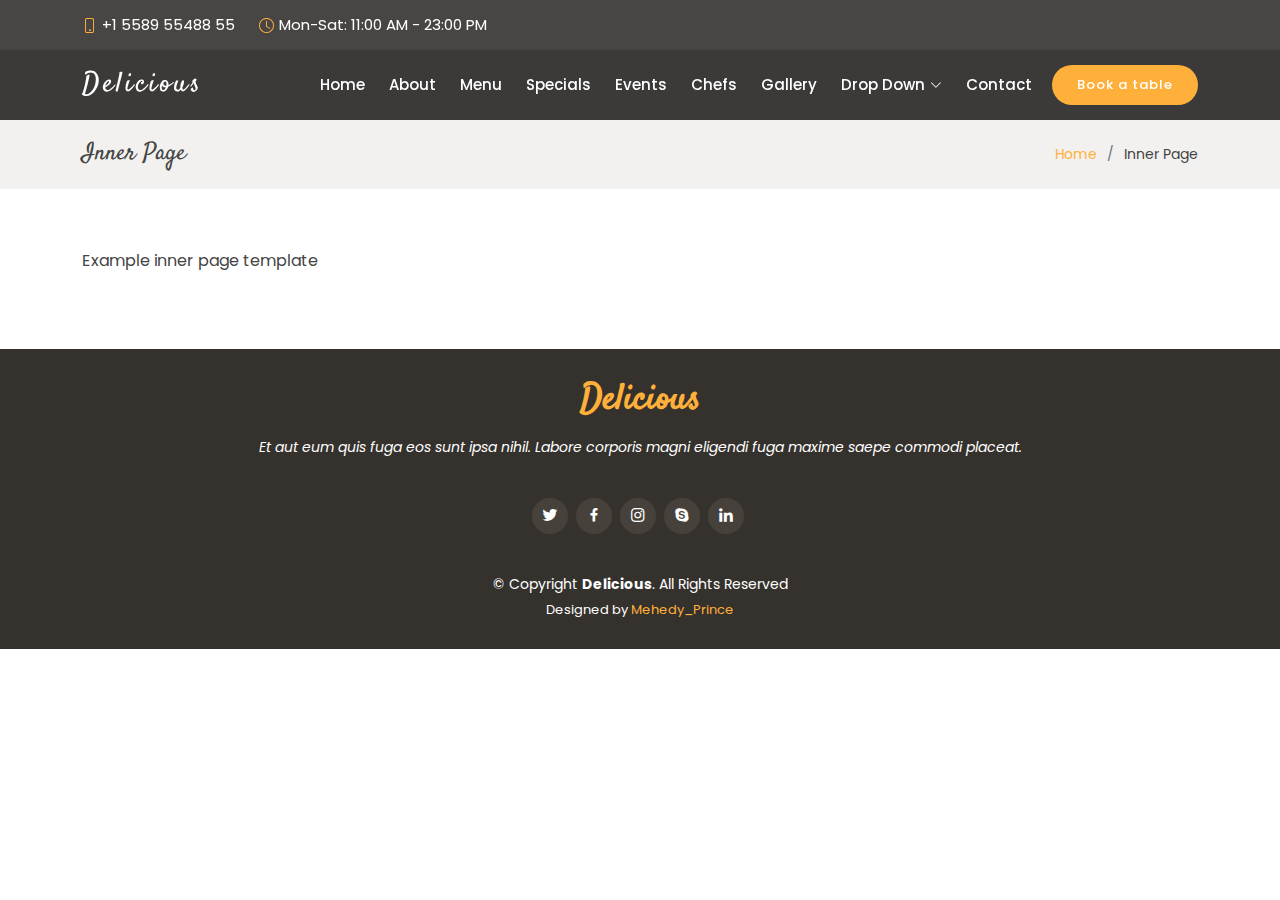
<file: inner-page.html>
<!DOCTYPE html>
<html lang="en">

<head>
  <meta charset="utf-8">
  <meta content="width=device-width, initial-scale=1.0" name="viewport">

  <title>Inner Page - Delicious Bootstrap Template</title>
  <meta content="" name="description">
  <meta content="" name="keywords">

  <!-- Favicons -->
  <link href="assets/img/favicon.png" rel="icon">
  <link href="assets/img/apple-touch-icon.png" rel="apple-touch-icon">

  <!-- Google Fonts -->
  <link
    href="https://fonts.googleapis.com/css?family=Poppins:300,300i,400,400i,600,600i,700,700i|Satisfy|Comic+Neue:300,300i,400,400i,700,700i"
    rel="stylesheet">

  <!-- Vendor CSS Files -->
  <link href="assets/vendor/animate.css/animate.min.css" rel="stylesheet">
  <link href="assets/vendor/bootstrap/css/bootstrap.min.css" rel="stylesheet">
  <link href="assets/vendor/bootstrap-icons/bootstrap-icons.css" rel="stylesheet">
  <link href="assets/vendor/boxicons/css/boxicons.min.css" rel="stylesheet">
  <link href="assets/vendor/glightbox/css/glightbox.min.css" rel="stylesheet">
  <link href="assets/vendor/swiper/swiper-bundle.min.css" rel="stylesheet">

  <!-- Template Main CSS File -->
  <link href="assets/css/style.css" rel="stylesheet">

</head>

<body>

  <!-- ======= Top Bar ======= -->
  <section id="topbar" class="d-flex align-items-center fixed-top ">
    <div class="container-fluid container-xl d-flex align-items-center justify-content-center justify-content-lg-start">
      <i class="bi bi-phone d-flex align-items-center"><span>+1 5589 55488 55</span></i>
      <i class="bi bi-clock ms-4 d-none d-lg-flex align-items-center"><span>Mon-Sat: 11:00 AM - 23:00 PM</span></i>
    </div>
  </section>

  <!-- ======= Header ======= -->
  <header id="header" class="fixed-top d-flex align-items-center ">
    <div class="container-fluid container-xl d-flex align-items-center justify-content-between">

      <div class="logo me-auto">
        <h1><a href="index.html">Delicious</a></h1>
        <!-- Uncomment below if you prefer to use an image logo -->
        <!-- <a href="index.html"><img src="assets/img/logo.png" alt="" class="img-fluid"></a>-->
      </div>

      <nav id="navbar" class="navbar order-last order-lg-0">
        <ul>
          <li><a class="nav-link scrollto " href="#hero">Home</a></li>
          <li><a class="nav-link scrollto" href="#about">About</a></li>
          <li><a class="nav-link scrollto" href="#menu">Menu</a></li>
          <li><a class="nav-link scrollto" href="#specials">Specials</a></li>
          <li><a class="nav-link scrollto" href="#events">Events</a></li>
          <li><a class="nav-link scrollto" href="#chefs">Chefs</a></li>
          <li><a class="nav-link scrollto" href="#gallery">Gallery</a></li>
          <li class="dropdown"><a href="#"><span>Drop Down</span> <i class="bi bi-chevron-down"></i></a>
            <ul>
              <li><a href="#">Drop Down 1</a></li>
              <li class="dropdown"><a href="#"><span>Deep Drop Down</span> <i class="bi bi-chevron-right"></i></a>
                <ul>
                  <li><a href="#">Deep Drop Down 1</a></li>
                  <li><a href="#">Deep Drop Down 2</a></li>
                  <li><a href="#">Deep Drop Down 3</a></li>
                  <li><a href="#">Deep Drop Down 4</a></li>
                  <li><a href="#">Deep Drop Down 5</a></li>
                </ul>
              </li>
              <li><a href="#">Drop Down 2</a></li>
              <li><a href="#">Drop Down 3</a></li>
              <li><a href="#">Drop Down 4</a></li>
            </ul>
          </li>
          <li><a class="nav-link scrollto" href="#contact">Contact</a></li>
        </ul>
        <i class="bi bi-list mobile-nav-toggle"></i>
      </nav><!-- .navbar -->

      <a href="#book-a-table" class="book-a-table-btn scrollto">Book a table</a>

    </div>
  </header><!-- End Header -->

  <main id="main">

    <!-- ======= Breadcrumbs Section ======= -->
    <section class="breadcrumbs">
      <div class="container">

        <div class="d-flex justify-content-between align-items-center">
          <h2>Inner Page</h2>
          <ol>
            <li><a href="index.html">Home</a></li>
            <li>Inner Page</li>
          </ol>
        </div>

      </div>
    </section><!-- End Breadcrumbs Section -->

    <section class="inner-page">
      <div class="container">
        <p>
          Example inner page template
        </p>
      </div>
    </section>

  </main><!-- End #main -->

  <!-- ======= Footer ======= -->
  <footer id="footer">
    <div class="container">
      <h3>Delicious</h3>
      <p>Et aut eum quis fuga eos sunt ipsa nihil. Labore corporis magni eligendi fuga maxime saepe commodi placeat.</p>
      <div class="social-links">
        <a href="#" class="twitter"><i class="bx bxl-twitter"></i></a>
        <a href="#" class="facebook"><i class="bx bxl-facebook"></i></a>
        <a href="#" class="instagram"><i class="bx bxl-instagram"></i></a>
        <a href="#" class="google-plus"><i class="bx bxl-skype"></i></a>
        <a href="#" class="linkedin"><i class="bx bxl-linkedin"></i></a>
      </div>
      <div class="copyright">
        &copy; Copyright <strong><span>Delicious</span></strong>. All Rights Reserved
      </div>
      <div class="credits">

        Designed by <a href="https://bootstrapmade.com/">Mehedy_Prince</a>
      </div>
    </div>
  </footer><!-- End Footer -->

  <a href="#" class="back-to-top d-flex align-items-center justify-content-center"><i
      class="bi bi-arrow-up-short"></i></a>

  <!-- Vendor JS Files -->
  <script src="assets/vendor/bootstrap/js/bootstrap.bundle.min.js"></script>
  <script src="assets/vendor/glightbox/js/glightbox.min.js"></script>
  <script src="assets/vendor/isotope-layout/isotope.pkgd.min.js"></script>
  <script src="assets/vendor/swiper/swiper-bundle.min.js"></script>
  <script src="assets/vendor/php-email-form/validate.js"></script>

  <!-- Template Main JS File -->
  <script src="assets/js/main.js"></script>

</body>

</html>
</file>
<file: assets/css/style.css>
/*--------------------------------------------------------------
# General
--------------------------------------------------------------*/
body {
  font-family: "Poppins", sans-serif;
  color: #444444;
}

a {
  text-decoration: none;
  color: #ffb03b;
}

a:hover {
  color: #ffc56e;
  text-decoration: none;
}

h1,
h2,
h3,
h4,
h5,
h6 {
  font-family: "Satisfy", sans-serif;
}

/*--------------------------------------------------------------
# Back to top button
--------------------------------------------------------------*/
.back-to-top {
  position: fixed;
  visibility: hidden;
  opacity: 0;
  right: 15px;
  bottom: 15px;
  z-index: 996;
  background: #ffb03b;
  width: 40px;
  height: 40px;
  border-radius: 50px;
  transition: all 0.4s;
}

.back-to-top i {
  font-size: 28px;
  color: #fff;
  line-height: 0;
}

.back-to-top:hover {
  background: #ffc064;
  color: #fff;
}

.back-to-top.active {
  visibility: visible;
  opacity: 1;
}

/*--------------------------------------------------------------
# Top Bar
--------------------------------------------------------------*/
#topbar {
  padding: 0;
  font-size: 15px;
  height: 50px;
  transition: all 0.5s;
  background: rgba(26, 24, 22, 0.8);
  z-index: 996;
  color: rgba(255, 255, 255, 0.7);
}

#topbar.topbar-transparent {
  background: transparent;
}

#topbar.topbar-scrolled {
  top: -50px;
}

#topbar i {
  color: #ffb03b;
  line-height: 0;
}

#topbar i span {
  color: #fff;
  font-style: normal;
  padding-left: 5px;
}

/*--------------------------------------------------------------
# Header
--------------------------------------------------------------*/
#header {
  top: 50px;
  height: 70px;
  z-index: 997;
  transition: all 0.5s;
  padding: 10px 0;
  background: rgba(26, 24, 22, 0.85);
}

#header.header-transparent {
  background: transparent;
}

#header.header-scrolled {
  top: 0;
  background: rgba(26, 24, 22, 0.85);
}

#header .logo h1 {
  font-size: 28px;
  margin: 0;
  line-height: 1;
  font-weight: 400;
  letter-spacing: 3px;
}

#header .logo h1 a,
#header .logo h1 a:hover {
  color: #fff;
  text-decoration: none;
}

#header .logo img {
  padding: 0;
  margin: 0;
  max-height: 40px;
}

/*--------------------------------------------------------------
# Book a table button Menu
--------------------------------------------------------------*/
.book-a-table-btn {
  background: #ffb03b;
  color: #fff;
  border-radius: 50px;
  margin: 0 0 0 20px;
  padding: 10px 25px;
  font-size: 13px;
  font-weight: 500;
  letter-spacing: 1px;
  transition: 0.3s;
  white-space: nowrap;
}

.book-a-table-btn:hover {
  background: #ffa012;
  color: #fff;
}

@media (max-width: 992px) {
  .book-a-table-btn {
    margin: 0 15px 0 0;
    padding: 8px 20px;
    letter-spacing: 1px;
  }
}

/*--------------------------------------------------------------
# Navigation Menu
--------------------------------------------------------------*/
/**
* Desktop Navigation 
*/
.navbar {
  padding: 0;
}

.navbar ul {
  margin: 0;
  padding: 0;
  display: flex;
  list-style: none;
  align-items: center;
}

.navbar li {
  position: relative;
}

.navbar a,
.navbar a:focus {
  display: flex;
  align-items: center;
  justify-content: space-between;
  padding: 10px 0 10px 24px;
  font-size: 15px;
  font-weight: 500;
  color: white;
  white-space: nowrap;
  transition: 0.3s;
}

.navbar a i,
.navbar a:focus i {
  font-size: 12px;
  line-height: 0;
  margin-left: 5px;
}

.navbar a:hover,
.navbar .active,
.navbar .active:focus,
.navbar li:hover>a {
  color: #ffb03b;
}

.navbar .dropdown ul {
  display: block;
  position: absolute;
  left: 24px;
  top: calc(100% + 30px);
  margin: 0;
  padding: 10px 0;
  z-index: 99;
  opacity: 0;
  visibility: hidden;
  background: #fff;
  box-shadow: 0px 0px 30px rgba(127, 137, 161, 0.25);
  transition: 0.3s;
  border-radius: 4px;
}

.navbar .dropdown ul li {
  min-width: 200px;
}

.navbar .dropdown ul a {
  padding: 10px 20px;
  font-size: 14px;
  font-weight: 400;
  color: #433f39;
}

.navbar .dropdown ul a i {
  font-size: 12px;
}

.navbar .dropdown ul a:hover,
.navbar .dropdown ul .active:hover,
.navbar .dropdown ul li:hover>a {
  color: #ffb03b;
}

.navbar .dropdown:hover>ul {
  opacity: 1;
  top: 100%;
  visibility: visible;
}

.navbar .dropdown .dropdown ul {
  top: 0;
  left: calc(100% - 30px);
  visibility: hidden;
}

.navbar .dropdown .dropdown:hover>ul {
  opacity: 1;
  top: 0;
  left: 100%;
  visibility: visible;
}

@media (max-width: 1366px) {
  .navbar .dropdown .dropdown ul {
    left: -90%;
  }

  .navbar .dropdown .dropdown:hover>ul {
    left: -100%;
  }
}

/**
* Mobile Navigation 
*/
.mobile-nav-toggle {
  color: #fff;
  font-size: 28px;
  cursor: pointer;
  display: none;
  line-height: 0;
  transition: 0.5s;
}

@media (max-width: 991px) {
  .mobile-nav-toggle {
    display: block;
  }

  .navbar ul {
    display: none;
  }
}

.navbar-mobile {
  position: fixed;
  overflow: hidden;
  top: 0;
  right: 0;
  left: 0;
  bottom: 0;
  background: rgba(39, 37, 34, 0.9);
  transition: 0.3s;
  z-index: 0;
}

.navbar-mobile .mobile-nav-toggle {
  position: absolute;
  top: 15px;
  right: 15px;
}

.navbar-mobile ul {
  display: block;
  position: absolute;
  top: 55px;
  right: 15px;
  bottom: 15px;
  left: 15px;
  padding: 10px 0;
  border-radius: 8px;
  background-color: #fff;
  overflow-y: auto;
  transition: 0.3s;
}

.navbar-mobile a,
.navbar-mobile a:focus {
  padding: 10px 20px;
  font-size: 15px;
  color: #433f39;
}

.navbar-mobile a:hover,
.navbar-mobile .active,
.navbar-mobile li:hover>a {
  color: #ffb03b;
}

.navbar-mobile .getstarted,
.navbar-mobile .getstarted:focus {
  margin: 15px;
}

.navbar-mobile .dropdown ul {
  position: static;
  display: none;
  margin: 10px 20px;
  padding: 10px 0;
  z-index: 99;
  opacity: 1;
  visibility: visible;
  background: #fff;
  box-shadow: 0px 0px 30px rgba(127, 137, 161, 0.25);
}

.navbar-mobile .dropdown ul li {
  min-width: 200px;
}

.navbar-mobile .dropdown ul a {
  padding: 10px 20px;
}

.navbar-mobile .dropdown ul a i {
  font-size: 12px;
}

.navbar-mobile .dropdown ul a:hover,
.navbar-mobile .dropdown ul .active:hover,
.navbar-mobile .dropdown ul li:hover>a {
  color: #ffb03b;
}

.navbar-mobile .dropdown>.dropdown-active {
  display: block;
}

/*--------------------------------------------------------------
# Hero Section
--------------------------------------------------------------*/
#hero {
  width: 100%;
  height: 100vh;
  background-color: rgba(39, 37, 34, 0.8);
  overflow: hidden;
  padding: 0;
}

#hero .carousel-item {
  width: 100%;
  height: 100vh;
  background-size: cover;
  background-position: center;
  background-repeat: no-repeat;
}

#hero .carousel-item::before {
  content: "";
  background-color: rgba(12, 11, 10, 0.5);
  position: absolute;
  top: 0;
  right: 0;
  left: 0;
  bottom: 0;
}

#hero .carousel-container {
  display: flex;
  justify-content: center;
  align-items: center;
  position: absolute;
  bottom: 0;
  top: 0;
  left: 0;
  right: 0;
}

#hero .carousel-content {
  text-align: center;
}

#hero h2 {
  color: #fff;
  margin-bottom: 30px;
  font-size: 48px;
  font-weight: 700;
}

#hero h2 span {
  color: #ffb03b;
}

#hero p {
  width: 80%;
  -webkit-animation-delay: 0.4s;
  animation-delay: 0.4s;
  margin: 0 auto 30px auto;
  color: #fff;
}

#hero .carousel-inner .carousel-item {
  transition-property: opacity;
  background-position: center top;
}

#hero .carousel-inner .carousel-item,
#hero .carousel-inner .active.carousel-item-start,
#hero .carousel-inner .active.carousel-item-end {
  opacity: 0;
}

#hero .carousel-inner .active,
#hero .carousel-inner .carousel-item-next.carousel-item-start,
#hero .carousel-inner .carousel-item-prev.carousel-item-end {
  opacity: 1;
  transition: 0.5s;
}

#hero .carousel-inner .carousel-item-next,
#hero .carousel-inner .carousel-item-prev,
#hero .carousel-inner .active.carousel-item-start,
#hero .carousel-inner .active.carousel-item-end {
  left: 0;
  transform: translate3d(0, 0, 0);
}

#hero .carousel-control-next-icon,
#hero .carousel-control-prev-icon {
  background: none;
  font-size: 30px;
  line-height: 0;
  width: auto;
  height: auto;
  background: rgba(255, 255, 255, 0.2);
  border-radius: 50px;
  transition: 0.3s;
  color: rgba(255, 255, 255, 0.5);
  width: 54px;
  height: 54px;
  display: flex;
  align-items: center;
  justify-content: center;
}

#hero .carousel-control-next-icon:hover,
#hero .carousel-control-prev-icon:hover {
  background: rgba(255, 255, 255, 0.3);
  color: rgba(255, 255, 255, 0.8);
}

#hero .carousel-indicators li {
  cursor: pointer;
}

#hero .btn-menu,
#hero .btn-book {
  font-weight: 600;
  font-size: 13px;
  letter-spacing: 1px;
  text-transform: uppercase;
  display: inline-block;
  padding: 12px 30px;
  border-radius: 50px;
  transition: 0.5s;
  line-height: 1;
  margin: 0 10px;
  -webkit-animation-delay: 0.8s;
  animation-delay: 0.8s;
  color: #fff;
  border: 2px solid #ffb03b;
}

#hero .btn-menu:hover,
#hero .btn-book:hover {
  background: #ffb03b;
  color: #fff;
}

@media (max-width: 768px) {
  #hero h2 {
    font-size: 28px;
  }
}

@media (min-width: 1024px) {
  #hero p {
    width: 50%;
  }

  #hero .carousel-control-prev,
  #hero .carousel-control-next {
    width: 5%;
  }
}

/*--------------------------------------------------------------
# Sections General
--------------------------------------------------------------*/
section {
  padding: 60px 0;
}

.section-bg {
  background-color: white;
}

.section-title {
  text-align: center;
  padding-bottom: 30px;
}

.section-title h2 {
  margin: 15px 0 0 0;
  font-size: 32px;
  font-weight: 700;
  color: #5f5950;
}

.section-title h2 span {
  color: #ffb03b;
}

.section-title p {
  margin: 15px auto 0 auto;
  font-weight: 300;
}

@media (min-width: 1024px) {
  .section-title p {
    width: 50%;
  }
}

/*--------------------------------------------------------------
# Breadcrumbs
--------------------------------------------------------------*/
.breadcrumbs {
  padding: 20px 0;
  background-color: #f2f1ef;
  min-height: 40px;
  margin-top: 120px;
}

@media (max-width: 992px) {
  .breadcrumbs {
    margin-top: 70px;
  }
}

.breadcrumbs h2 {
  font-size: 24px;
  font-weight: 300;
  margin: 0;
}

@media (max-width: 992px) {
  .breadcrumbs h2 {
    margin: 0 0 10px 0;
  }
}

.breadcrumbs ol {
  display: flex;
  flex-wrap: wrap;
  list-style: none;
  padding: 0;
  margin: 0;
  font-size: 14px;
}

.breadcrumbs ol li+li {
  padding-left: 10px;
}

.breadcrumbs ol li+li::before {
  display: inline-block;
  padding-right: 10px;
  color: #6c757d;
  content: "/";
}

@media (max-width: 768px) {
  .breadcrumbs .d-flex {
    display: block !important;
  }

  .breadcrumbs ol {
    display: block;
  }

  .breadcrumbs ol li {
    display: inline-block;
  }
}

/*--------------------------------------------------------------
# About
--------------------------------------------------------------*/
.about {
  background: #fffaf3;
}

.about .content {
  padding: 0 80px;
}

.about .content h3 {
  font-weight: 400;
  font-size: 34px;
  color: #5f5950;
}

.about .content h4 {
  font-size: 20px;
  font-weight: 700;
  margin-top: 5px;
}

.about .content p {
  font-size: 15px;
  color: #848484;
}

.about .content ul {
  list-style: none;
  padding: 0;
}

.about .content ul li+li {
  margin-top: 15px;
}

.about .content ul li {
  position: relative;
  padding-left: 26px;
}

.about .content ul i {
  font-size: 20px;
  color: #ffb03b;
  position: absolute;
  left: 0;
  top: 2px;
}

.about .content p:last-child {
  margin-bottom: 0;
}

.about .video-box {
  background-size: cover;
  background-repeat: no-repeat;
  background-position: center center;
  min-height: 400px;
  position: relative;
}

.about .play-btn {
  width: 94px;
  height: 94px;
  background: radial-gradient(#ffb03b 50%, rgba(255, 176, 59, 0.4) 52%);
  border-radius: 50%;
  display: block;
  position: absolute;
  left: calc(50% - 47px);
  top: calc(50% - 47px);
  overflow: hidden;
}

.about .play-btn::after {
  content: "";
  position: absolute;
  left: 50%;
  top: 50%;
  transform: translateX(-40%) translateY(-50%);
  width: 0;
  height: 0;
  border-top: 10px solid transparent;
  border-bottom: 10px solid transparent;
  border-left: 15px solid #fff;
  z-index: 100;
  transition: all 400ms cubic-bezier(0.55, 0.055, 0.675, 0.19);
}

.about .play-btn::before {
  content: "";
  position: absolute;
  width: 120px;
  height: 120px;
  -webkit-animation-delay: 0s;
  animation-delay: 0s;
  -webkit-animation: pulsate-btn 2s;
  animation: pulsate-btn 2s;
  -webkit-animation-direction: forwards;
  animation-direction: forwards;
  -webkit-animation-iteration-count: infinite;
  animation-iteration-count: infinite;
  -webkit-animation-timing-function: steps;
  animation-timing-function: steps;
  opacity: 1;
  border-radius: 50%;
  border: 5px solid rgba(255, 176, 59, 0.7);
  top: -15%;
  left: -15%;
  background: rgba(198, 16, 0, 0);
}

.about .play-btn:hover::after {
  border-left: 15px solid #ffb03b;
  transform: scale(20);
}

.about .play-btn:hover::before {
  content: "";
  position: absolute;
  left: 50%;
  top: 50%;
  transform: translateX(-40%) translateY(-50%);
  width: 0;
  height: 0;
  border: none;
  border-top: 10px solid transparent;
  border-bottom: 10px solid transparent;
  border-left: 15px solid #fff;
  z-index: 200;
  -webkit-animation: none;
  animation: none;
  border-radius: 0;
}

@media (max-width: 1024px) {

  .about .content,
  .about .accordion-list {
    padding-left: 0;
    padding-right: 0;
  }
}

@media (max-width: 992px) {
  .about .content {
    padding-top: 30px;
  }

  .about .accordion-list {
    padding-bottom: 30px;
  }
}

@-webkit-keyframes pulsate-btn {
  0% {
    transform: scale(0.6, 0.6);
    opacity: 1;
  }

  100% {
    transform: scale(1, 1);
    opacity: 0;
  }
}

@keyframes pulsate-btn {
  0% {
    transform: scale(0.6, 0.6);
    opacity: 1;
  }

  100% {
    transform: scale(1, 1);
    opacity: 0;
  }
}

/*--------------------------------------------------------------
# Whu Us
--------------------------------------------------------------*/
.why-us .box {
  padding: 50px 30px;
  box-shadow: 0px 2px 15px rgba(0, 0, 0, 0.1);
  transition: all ease-in-out 0.3s;
  height: 100%;
}

.why-us .box span {
  display: block;
  font-size: 28px;
  font-weight: 700;
  color: #ffcf88;
}

.why-us .box h4 {
  font-size: 24px;
  font-weight: 600;
  padding: 0;
  margin: 20px 0;
  color: #6c665c;
}

.why-us .box p {
  color: #aaaaaa;
  font-size: 15px;
  margin: 0;
  padding: 0;
}

.why-us .box:hover {
  background: #ffb03b;
  padding: 30px 30px 70px 30px;
  box-shadow: 10px 15px 30px rgba(0, 0, 0, 0.18);
}

.why-us .box:hover span,
.why-us .box:hover h4,
.why-us .box:hover p {
  color: #fff;
}

/*--------------------------------------------------------------
# Menu Section
--------------------------------------------------------------*/
.menu #menu-flters {
  padding: 0;
  margin: 0 auto 0 auto;
  list-style: none;
  text-align: center;
  border-radius: 50px;
}

.menu #menu-flters li {
  cursor: pointer;
  display: inline-block;
  padding: 8px 16px 10px 16px;
  font-size: 14px;
  font-weight: 500;
  line-height: 1;
  color: #444444;
  margin: 0 3px 10px 3px;
  transition: all ease-in-out 0.3s;
  background: #fff;
  border: 2px solid #ffb03b;
  border-radius: 50px;
}

.menu #menu-flters li:hover,
.menu #menu-flters li.filter-active {
  color: #fff;
  background: #ffb03b;
}

.menu #menu-flters li:last-child {
  margin-right: 0;
}

.menu .menu-content {
  margin-top: 30px;
  overflow: hidden;
  display: flex;
  justify-content: space-between;
  position: relative;
}

.menu .menu-content::after {
  content: "......................................................................""....................................................................""....................................................................";
  position: absolute;
  left: 20px;
  right: 0;
  top: -4px;
  z-index: 1;
  color: #dad8d4;
  font-family: Arial, "Helvetica Neue", Helvetica, sans-serif;
}

.menu .menu-content a {
  padding-right: 10px;
  background: #fff;
  position: relative;
  z-index: 3;
  font-weight: 700;
  color: #ff9b08;
}

.menu .menu-content span {
  background: #fff;
  position: relative;
  z-index: 3;
  padding: 0 10px;
  font-weight: 600;
}

.menu .menu-ingredients {
  font-style: italic;
  font-size: 14px;
  font-family: "Comic Neue", sans-serif;
  color: #948c81;
}

/*--------------------------------------------------------------
# Specials
--------------------------------------------------------------*/
.specials {
  overflow: hidden;
}

.specials .nav-tabs {
  border: 0;
}

.specials .nav-link {
  border: 0;
  padding: 12px 15px 12px 0;
  transition: 0.3s;
  color: #433f39;
  border-radius: 0;
  border-right: 2px solid #e8e7e4;
  font-weight: 600;
  font-size: 15px;
}

.specials .nav-link:hover {
  color: #ffb03b;
}

.specials .nav-link.active {
  color: #ffb03b;
  border-color: #ffb03b;
}

.specials .tab-pane.active {
  -webkit-animation: fadeIn 0.5s ease-out;
  animation: fadeIn 0.5s ease-out;
}

.specials .details h3 {
  font-size: 26px;
  font-weight: 600;
  margin-bottom: 20px;
  color: #433f39;
}

.specials .details p {
  color: #777777;
}

.specials .details p:last-child {
  margin-bottom: 0;
}

@media (max-width: 992px) {
  .specials .nav-link {
    border: 0;
    padding: 15px;
  }

  .specials .nav-link.active {
    color: #fff;
    background: #ffb03b;
  }
}

/*--------------------------------------------------------------
# Events
--------------------------------------------------------------*/
.events {
  background: url(../img/events-bg.jpg) center center no-repeat;
  background-size: cover;
  position: relative;
}

.events::before {
  content: "";
  background-color: rgba(12, 11, 10, 0.8);
  position: absolute;
  top: 0;
  right: 0;
  left: 0;
  bottom: 0;
}

.events .section-title h2 {
  color: #fff;
}

.events .container {
  position: relative;
}

@media (min-width: 1024px) {
  .events {
    background-attachment: fixed;
  }
}

.events .events-carousel {
  background: rgba(255, 255, 255, 0.08);
  padding: 30px;
}

.events .event-item {
  color: #fff;
}

.events .event-item h3 {
  font-weight: 600;
  font-size: 26px;
  color: #ffb03b;
}

.events .event-item .price {
  font-size: 26px;
  font-family: "Poppins", sans-serif;
  font-weight: 700;
  margin-bottom: 15px;
}

.events .event-item .price span {
  border-bottom: 2px solid #ffb03b;
}

.events .event-item ul {
  list-style: none;
  padding: 0;
}

.events .event-item ul li {
  padding-bottom: 10px;
}

.events .event-item ul i {
  font-size: 20px;
  padding-right: 4px;
  color: #ffb03b;
}

.events .event-item p:last-child {
  margin-bottom: 0;
}

.events .swiper-pagination {
  margin-top: 20px;
  position: relative;
}

.events .swiper-pagination .swiper-pagination-bullet {
  width: 12px;
  height: 12px;
  background-color: rgba(255, 255, 255, 0.5);
  opacity: 1;
}

.events .swiper-pagination .swiper-pagination-bullet-active {
  background-color: #ffb03b;
}

/*--------------------------------------------------------------
# Book A Table
--------------------------------------------------------------*/
.book-a-table .php-email-form {
  width: 100%;
  box-shadow: 0 0 24px 0 rgba(0, 0, 0, 0.12);
  padding: 30px;
  background: #fff;
}

.book-a-table .php-email-form .form-group {
  padding-bottom: 8px;
}

.book-a-table .php-email-form .validate {
  display: none;
  color: red;
  margin: 0 0 15px 0;
  font-weight: 400;
  font-size: 13px;
}

.book-a-table .php-email-form .error-message {
  display: none;
  color: #fff;
  background: #ed3c0d;
  text-align: left;
  padding: 15px;
  font-weight: 600;
}

.book-a-table .php-email-form .error-message br+br {
  margin-top: 25px;
}

.book-a-table .php-email-form .sent-message {
  display: none;
  color: #fff;
  background: #18d26e;
  text-align: center;
  padding: 15px;
  font-weight: 600;
}

.book-a-table .php-email-form .loading {
  display: none;
  background: #fff;
  text-align: center;
  padding: 15px;
}

.book-a-table .php-email-form .loading:before {
  content: "";
  display: inline-block;
  border-radius: 50%;
  width: 24px;
  height: 24px;
  margin: 0 10px -6px 0;
  border: 3px solid #18d26e;
  border-top-color: #eee;
  -webkit-animation: animate-loading 1s linear infinite;
  animation: animate-loading 1s linear infinite;
}

.book-a-table .php-email-form input,
.book-a-table .php-email-form textarea {
  border-radius: 0;
  box-shadow: none;
  font-size: 14px;
}

.book-a-table .php-email-form input {
  height: 44px;
}

.book-a-table .php-email-form textarea {
  padding: 10px 12px;
}

.book-a-table .php-email-form button[type=submit] {
  background: #ffb03b;
  border: 0;
  padding: 10px 24px;
  color: #fff;
  transition: 0.4s;
  border-radius: 50px;
}

.book-a-table .php-email-form button[type=submit]:hover {
  background: #ffa012;
}

/*--------------------------------------------------------------
# Gallery
--------------------------------------------------------------*/
.gallery {
  padding-bottom: 0;
}

.gallery .gallery-item {
  overflow: hidden;
  border-right: 3px solid #fff;
  border-bottom: 3px solid #fff;
}

.gallery .gallery-item img {
  transition: all ease-in-out 0.4s;
}

.gallery .gallery-item:hover img {
  transform: scale(1.1);
}

/*--------------------------------------------------------------
# Chefs
--------------------------------------------------------------*/
.chefs {
  background: url("../img/chefs-bg.jpg") center center no-repeat;
  background-size: cover;
  padding: 60px 0;
  position: relative;
}

.chefs::before {
  content: "";
  position: absolute;
  left: 0;
  right: 0;
  top: 0;
  bottom: 0;
  background: rgba(255, 255, 255, 0.8);
  z-index: 9;
}

.chefs .container {
  position: relative;
  z-index: 10;
}

.chefs .member {
  text-align: center;
  margin-bottom: 80px;
  position: relative;
}

.chefs .member .pic {
  overflow: hidden;
}

.chefs .member .member-info {
  position: absolute;
  bottom: -80px;
  left: 20px;
  right: 20px;
  background: #fff;
  padding: 20px 0;
  color: #433f39;
  box-shadow: 0px 2px 15px rgba(0, 0, 0, 0.1);
  overflow: hidden;
  transition: max-height 0.5s ease-in-out;
}

.chefs .member h4 {
  font-weight: 500;
  margin-bottom: 10px;
  font-size: 16px;
  color: #6c665c;
  position: relative;
  padding-bottom: 10px;
  font-family: "Poppins", sans-serif;
}

.chefs .member h4::after {
  content: "";
  position: absolute;
  display: block;
  width: 50px;
  height: 1px;
  background: #ffcf88;
  bottom: 0;
  left: calc(50% - 25px);
}

.chefs .member span {
  font-style: italic;
  display: block;
  font-size: 13px;
}

.chefs .member .social {
  margin-top: 15px;
}

.chefs .member .social a {
  transition: color 0.3s;
  color: #7a7368;
}

.chefs .member .social a:hover {
  color: #ffb03b;
}

.chefs .member .social i {
  font-size: 16px;
  margin: 0 2px;
}

@media (max-width: 992px) {
  .chefs .member {
    margin-bottom: 110px;
  }
}

@media (min-width: 1024px) {
  .chefs {
    background-attachment: fixed;
  }
}

/*--------------------------------------------------------------
# Testimonials
--------------------------------------------------------------*/
.testimonials {
  padding: 80px 0;
  background: url("../img/testimonials-bg.jpg") no-repeat fixed;
  background-position: center;
  background-size: cover;
  position: relative;
}

.testimonials::before {
  content: "";
  position: absolute;
  left: 0;
  right: 0;
  top: 0;
  bottom: 0;
  background: rgba(12, 11, 10, 0.7);
}

.testimonials .section-header {
  margin-bottom: 40px;
}

.testimonials .testimonials-carousel,
.testimonials .testimonials-slider {
  overflow: hidden;
}

.testimonials .testimonial-item {
  text-align: center;
  color: #fff;
}

.testimonials .testimonial-item .testimonial-img {
  width: 100px;
  border-radius: 50%;
  border: 6px solid rgba(255, 255, 255, 0.15);
  margin: 0 auto;
}

.testimonials .testimonial-item h3 {
  font-size: 20px;
  font-weight: bold;
  margin: 10px 0 5px 0;
  color: #fff;
  font-family: "Poppins", sans-serif;
}

.testimonials .testimonial-item h4 {
  font-size: 14px;
  color: #ddd;
  margin: 0 0 15px 0;
  font-family: "Comic Neue", sans-serif;
}

.testimonials .testimonial-item .stars {
  color: #ffb03b;
  margin-bottom: 10px;
}

.testimonials .testimonial-item .quote-icon-left,
.testimonials .testimonial-item .quote-icon-right {
  color: rgba(255, 255, 255, 0.4);
  font-size: 26px;
}

.testimonials .testimonial-item .quote-icon-left {
  display: inline-block;
  left: -5px;
  position: relative;
}

.testimonials .testimonial-item .quote-icon-right {
  display: inline-block;
  right: -5px;
  position: relative;
  top: 10px;
}

.testimonials .testimonial-item p {
  font-style: italic;
  margin: 0 auto 15px auto;
  color: #eee;
}

.testimonials .swiper-pagination {
  margin-top: 20px;
  position: relative;
}

.testimonials .swiper-pagination .swiper-pagination-bullet {
  width: 12px;
  height: 12px;
  background-color: rgba(255, 255, 255, 0.5);
  opacity: 1;
}

.testimonials .swiper-pagination .swiper-pagination-bullet-active {
  background-color: #ffb03b;
}

@media (min-width: 992px) {
  .testimonials .testimonial-item p {
    width: 80%;
  }
}

/*--------------------------------------------------------------
# Contact
--------------------------------------------------------------*/
.contact .info-wrap {
  box-shadow: 0px 2px 15px rgba(0, 0, 0, 0.1);
  padding: 30px;
}

.contact .info {
  background: #fff;
}

.contact .info i {
  font-size: 20px;
  color: #ffb03b;
  float: left;
  width: 44px;
  height: 44px;
  background: #fff6e8;
  display: flex;
  justify-content: center;
  align-items: center;
  border-radius: 50px;
  transition: all 0.3s ease-in-out;
}

.contact .info h4 {
  padding: 0 0 0 60px;
  font-size: 18px;
  font-weight: 600;
  margin-bottom: 5px;
  color: #433f39;
  font-family: "Poppins", sans-serif;
}

.contact .info p {
  padding: 0 0 0 60px;
  margin-bottom: 0;
  font-size: 14px;
  color: #7a7368;
}

.contact .info:hover i {
  background: #ffb03b;
  color: #fff;
}

.contact .php-email-form {
  width: 100%;
  box-shadow: 0 0 24px 0 rgba(0, 0, 0, 0.12);
  padding: 30px;
  background: #fff;
}

.contact .php-email-form .form-group {
  padding-bottom: 8px;
}

.contact .php-email-form .error-message {
  display: none;
  color: #fff;
  background: #ed3c0d;
  text-align: center;
  padding: 15px;
  font-weight: 600;
}

.contact .php-email-form .sent-message {
  display: none;
  color: #fff;
  background: #18d26e;
  text-align: center;
  padding: 15px;
  font-weight: 600;
}

.contact .php-email-form .loading {
  display: none;
  background: #fff;
  text-align: center;
  padding: 15px;
}

.contact .php-email-form .loading:before {
  content: "";
  display: inline-block;
  border-radius: 50%;
  width: 24px;
  height: 24px;
  margin: 0 10px -6px 0;
  border: 3px solid #18d26e;
  border-top-color: #eee;
  -webkit-animation: animate-loading 1s linear infinite;
  animation: animate-loading 1s linear infinite;
}

.contact .php-email-form input,
.contact .php-email-form textarea {
  border-radius: 0;
  box-shadow: none;
  font-size: 14px;
}

.contact .php-email-form input {
  height: 44px;
}

.contact .php-email-form textarea {
  padding: 10px 12px;
}

.contact .php-email-form button[type=submit] {
  background: #ffb03b;
  border: 0;
  padding: 10px 24px;
  color: #fff;
  transition: 0.4s;
  border-radius: 50px;
}

.contact .php-email-form button[type=submit]:hover {
  background: #ffa012;
}

@-webkit-keyframes animate-loading {
  0% {
    transform: rotate(0deg);
  }

  100% {
    transform: rotate(360deg);
  }
}

@keyframes animate-loading {
  0% {
    transform: rotate(0deg);
  }

  100% {
    transform: rotate(360deg);
  }
}

/*--------------------------------------------------------------
# Footer
--------------------------------------------------------------*/
#footer {
  background: #35322d;
  color: #fff;
  font-size: 14px;
  text-align: center;
  padding: 30px 0;
}

#footer h3 {
  font-size: 36px;
  font-weight: 700;
  color: #ffb03b;
  position: relative;
  padding: 0;
  margin: 0 0 15px 0;
}

#footer p {
  font-size: 15;
  font-style: italic;
  padding: 0;
  margin: 0 0 40px 0;
}

#footer .social-links {
  margin: 0 0 40px 0;
}

#footer .social-links a {
  font-size: 18px;
  display: inline-block;
  background: #46423b;
  color: #fff;
  line-height: 1;
  padding: 8px 0;
  margin-right: 4px;
  border-radius: 50%;
  text-align: center;
  width: 36px;
  height: 36px;
  transition: 0.3s;
}

#footer .social-links a:hover {
  background: #ffb03b;
}

#footer .copyright {
  margin: 0 0 5px 0;
}

#footer .credits {
  font-size: 13px;
}
</file>
